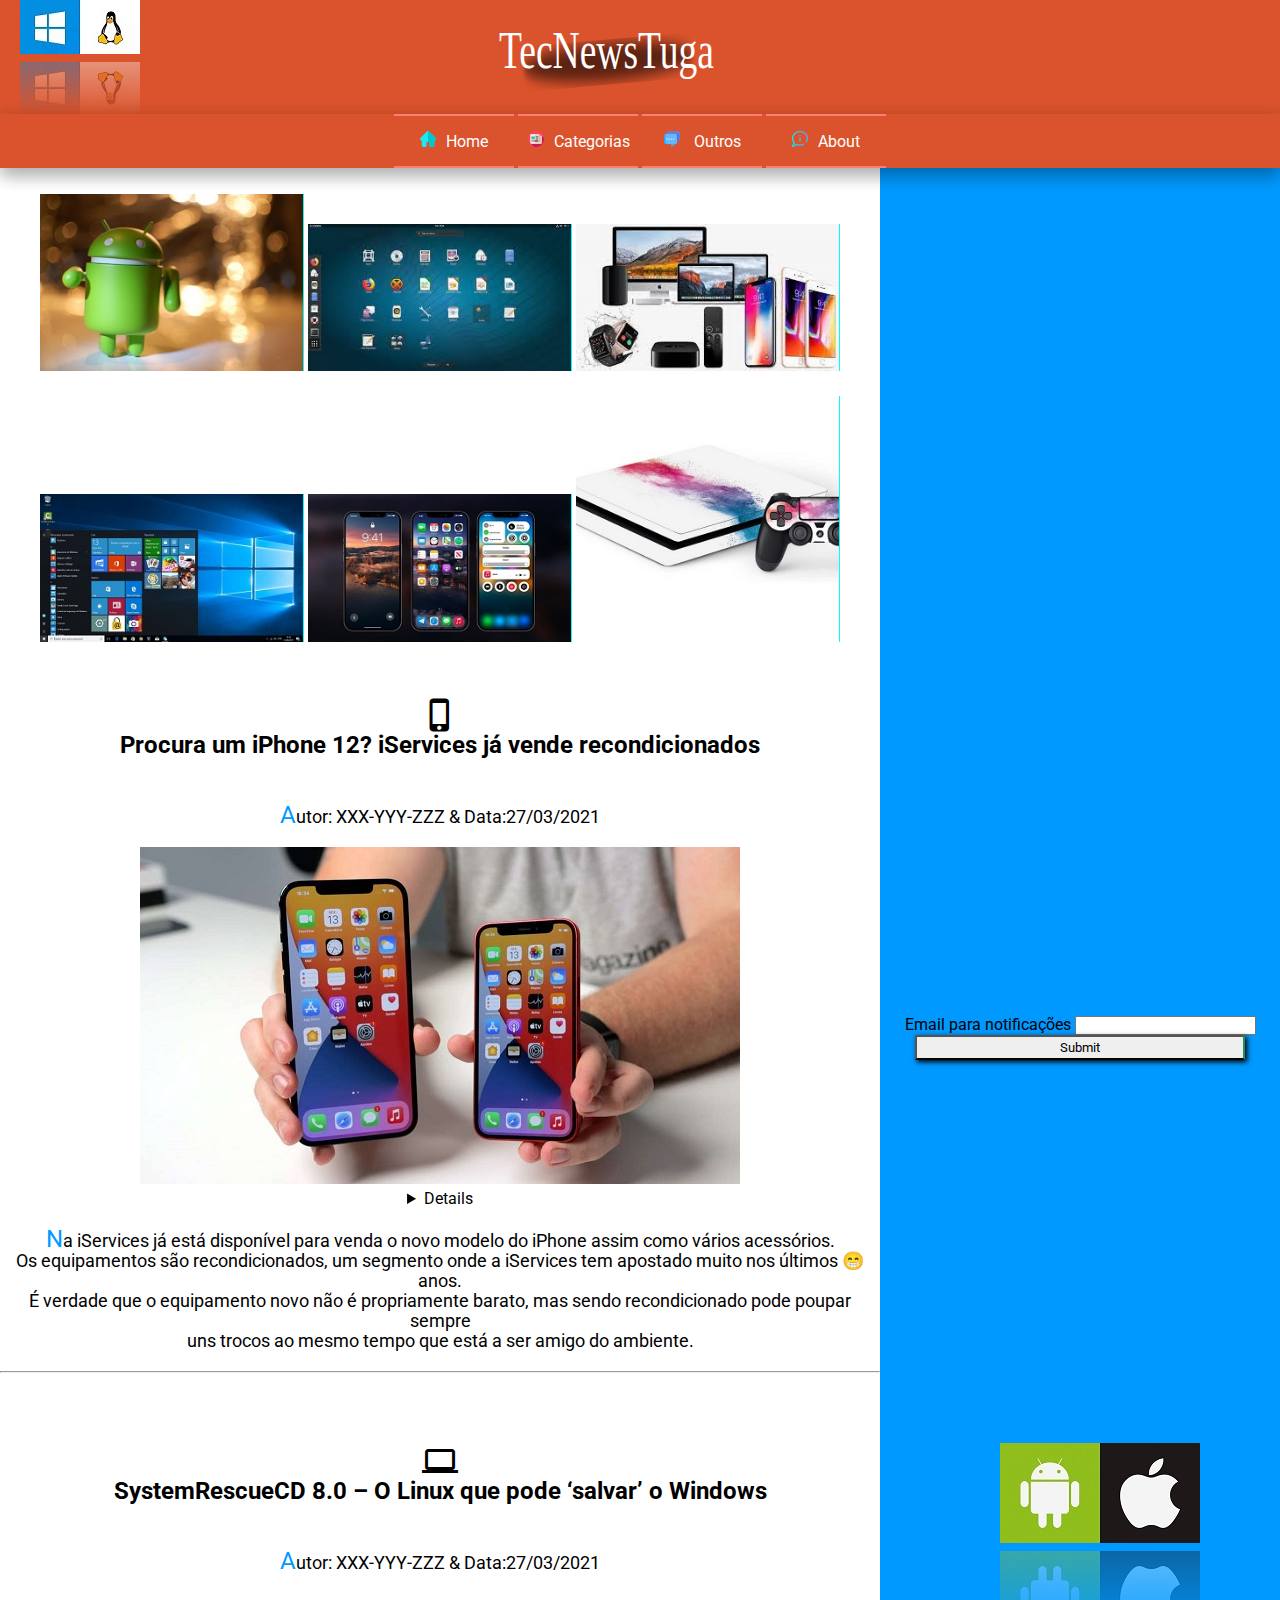
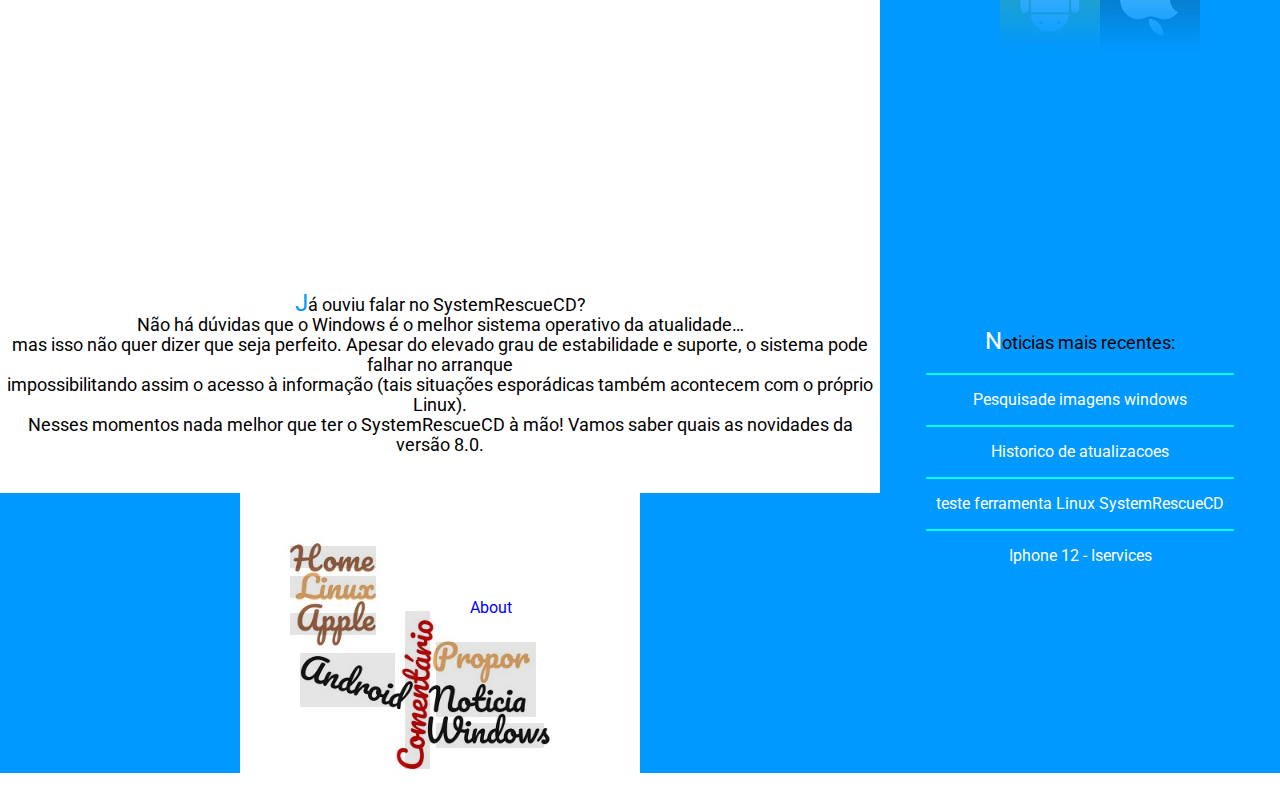
<file: index.html>
<!DOCTYPE html>
<html lang="pt">

<head>
    <meta charset="UTF-8">
    <meta name="description" content="Tec News">
    <meta name="keywords" content="HTML,Web,Noticias">
    <meta name="viewport" content="width=device-width,initial-scale=1.0">
    <title>Noticas Tec</title>
    <link rel="stylesheet" href="https://fonts.googleapis.com/icon?family=Material+Icons">
    <link rel="shortcut icon" type="image/x-icon" href="imagens/icon.svg" />
    <link rel="stylesheet" href="estilos.css">
    <link href="https://fonts.googleapis.com/icon?family=Material+Icons" rel="stylesheet">
    <link rel="preconnect" href="https://fonts.gstatic.com">
    <link href="https://fonts.googleapis.com/css2?family=Roboto:wght@100;500&display=swap" rel="stylesheet">

    <style>
        #botaoSubmit {
            width: 330px;
            height: 25px;
            border-right: seagreen 2px solid;
            box-shadow: 2px 2px 5px black;
        }

        .carrosel {
            display: flex;
            flex-direction: column;
            align-items: center;
        }

        .carrosel img {
            border-right: aqua solid 1px;
            width: 30%;
            animation-name: animacaoEspecial;
            animation-duration: 6s;
        }

        /* Animacao */
        @keyframes animacaoEspecial {
            25% {
                width: 10%;
            }

            100% {
                font-size: 20px;
                justify-content: stretch;
            }
        }
    </style>
</head>

<body>

    <header>
        <figure class="header_animacao">
            <img src="imagens/header_imagem.svg">
        </figure>

        <figure class="imagemDecorada">
            <img src="imagens/imagemCool.jpg">
        </figure>

        <nav>
            <ul>
                <li><a href="index.html" class="home">Home</a></li>
                <li>
                    <a href="#" class="categoria">Categorias </a>
                    <ul>
                        <li><a href="paginas/appleNews.html" class="apple">Apple</a></li>
                        <li><a href="paginas/linuxNews.html" class="linux">Linux</a></li>
                        <li><a href="paginas/androidNews.html" class="android">Android</a></li>
                        <li><a href="paginas/windowsNews.html" class="windows">Windows</a></li>
                    </ul>
                </li>
                <li>
                    <a href="#" class="others"> Outros </a>
                    <ul>
                        <li><a href="paginas/comentario.html" class="comments">Comentario</a></li>
                        <li><a href="paginas/adicionar.html" class="sugestNews">Noticia</a></li>
                    </ul>
                </li>
                <li><a href="../paginas/about.html" class="about">About</a></li>
            </ul>
        </nav>
    </header>

    <main>

        <section>
            <!-- Galeria de imagens-->
            <picture>
                <section class="carrosel">
                    <section>
                        <img src="imagens/galeria/androidGaleria.jpg">
                        <img src="imagens/galeria/linux.jpg">
                        <img src="imagens/galeria/apple.jpg">
                    </section>
                    <br>
                    <section>
                        <img src="imagens/galeria/windows.jpg">
                        <img src="imagens/galeria/ios.jpg">
                        <img src="imagens/galeria/ps4.jpg">
                    </section>
                </section>
            </picture>
        </section>
        <section>
            <ul>
                <article>
                    <li>
                        <a
                            href="https://pplware.sapo.pt/smartphones-tablets/procura-um-iphone-12-iservices-ja-vende-recondicionados/">
                            <h2>
                                <i class="material-icons" style="font-size:36px">phone_iphone</i><br>
                                Procura um iPhone 12? iServices já vende recondicionados
                            </h2>
                            <p>Autor: XXX-YYY-ZZZ & Data:27/03/2021</p>
                            <br>
                            <picture class="imagemDestaque">
                                <source srcset="/imagens/iphone_12_phone.jpg" media="(max-width: 600px)">
                                <source srcset="/imagens/iphone_12.jpg" media="(max-width: 1500px)">
                                <img src="imagens/iphone_12.jpg">
                            </picture>
                            <details>
                                <figcaption>
                                    <a
                                        href="https://pplware.sapo.pt/wp-content/uploads/2021/03/iphone_12_mini_1-768x432.jpg">
                                        imagem(referencia)
                                    </a>
                                </figcaption>
                            </details>
                            <br>
                            <p>Na iServices já está disponível para venda o novo modelo do iPhone assim como vários
                                acessórios.<br>
                                Os
                                equipamentos são recondicionados, um segmento onde a iServices tem apostado muito nos
                                últimos &#128513;
                                anos.<br>

                                É verdade que o equipamento novo não é propriamente barato, mas sendo recondicionado
                                pode
                                poupar
                                sempre<br>
                                uns trocos ao mesmo tempo que está a ser amigo do ambiente.
                            </p>
                        </a>
                    </li>
                </article>
                <br>
                <hr>
                <br>
                <article>
                    <li>
                        <a href="https://pplware.sapo.pt/linux/systemrescuecd-8-0-o-linux-que-pode-salvar-o-windows/">
                            <h2>
                                <i class="material-icons" style="font-size:36px">laptop</i><br>
                                SystemRescueCD 8.0 – O Linux que pode ‘salvar’ o Windows
                            </h2>
                            <p>Autor: XXX-YYY-ZZZ & Data:27/03/2021</p>
                            <iframe width="560" height="315" src="https://www.youtube.com/embed/SSxwfnmJ2kw"
                                title="YouTube video player" frameborder="0"
                                allow="accelerometer; autoplay; clipboard-write; encrypted-media; gyroscope; picture-in-picture"
                                allowfullscreen></iframe>
                            <br>
                            <p>
                                Já ouviu falar no SystemRescueCD?<br> Não há dúvidas que o Windows é o melhor sistema
                                operativo
                                da
                                atualidade…<br> mas isso não quer dizer que seja perfeito. Apesar do elevado grau de
                                estabilidade e
                                suporte, o sistema pode falhar no arranque<br> impossibilitando assim o acesso à
                                informação
                                (tais
                                situações esporádicas também acontecem com o próprio Linux).<br>

                                Nesses momentos nada melhor que ter o SystemRescueCD à mão! Vamos saber quais as
                                novidades
                                da
                                versão 8.0.
                            </p>
                        </a>
                    </li>
                </article>
            </ul>
        </section>
        <br>
        <br>
    </main>

    <aside>
        <iframe width="350" height="250" src="https://www.youtube.com/embed/hwnP6WSmGhA" title="YouTube video player"
            frameborder="0"
            allow="accelerometer; autoplay; clipboard-write; encrypted-media; gyroscope; picture-in-picture"
            allowfullscreen></iframe>
        <!-- formulario-->
        <form action="mailto:email@yourdomain.com" method="POST">
            <label>
                Email para notificações
                <input type="text">
            </label><br>
            <input id="botaoSubmit" type="submit">
        </form>
        <!-- foto estilosa-->
        <figure class="imagemDecorada2">
            <img src="imagens/imagemCool2.jpg">
        </figure>
        <!-- Mais recentes-->
        <ul>
            <p>Noticias mais recentes:</p><br>
            <li> <a style="color:white"
                    href="https://pplware.sapo.pt/microsoft/windows/dica-pesquisar-por-imagens-no-windows-10-siga-estes-passos/">
                    Pesquisade imagens windows</a></li>
            <li> <a style="color:white"
                    href="https://pplware.sapo.pt/truques-dicas/dica-como-saber-o-historico-das-atualizacoes-do-windows-10-rapidamente/">
                    Historico de atualizacoes</a>
            </li>
            <li> <a style="color:white"
                    href="https://pplware.sapo.pt/linux/systemrescuecd-8-0-o-linux-que-pode-salvar-o-windows/">teste
                    ferramenta Linux SystemRescueCD</a></li>
            <li> <a style="color:white"
                    href="https://pplware.sapo.pt/smartphones-tablets/procura-um-iphone-12-iservices-ja-vende-recondicionados/">
                    Iphone 12 - Iservices
                </a>
            </li>
        </ul>
    </aside>

    <footer>
        <!-- Word cloud-->
        <svg width="500" height="300">
            <image href="../imagens/wordcloud.jpg" width="100%" height="100%">
            </image>
            <!-- Outras Paginas-->
            <a href="index.html">
                <rect x="100" y="53" width="86" height="22" style="fill-opacity:0.1" />
            </a>
            <a href="../paginas/linuxNews.html">
                <rect x="100" y="83" width="86" height="22" style="fill-opacity:0.1" />
            </a>

            <a href="../paginas/appleNews.html">
                <rect x="100" y="120" width="86" height="22" style="fill-opacity:0.1" />
            </a>

            <a href="../paginas/androidNews.html">
                <rect x="110" y="160" width="95" height="54" style="fill-opacity:0.1" />
            </a>

            <a href="../paginas/comentario.html">
                <rect x="215" y="118" width="25" height="158" style="fill-opacity:0.1" />
            </a>

            <a href="../paginas/adicionar.html">
                <rect x="246" y="149" width="100" height="75" style="fill-opacity:0.1" />
            </a>

            <a href="../paginas/windowsNews.html">
                <rect x="246" y="230" width="108" height="25" style="fill-opacity:0.1" />
            </a>

            <a href="../paginas/about.html">
                <text x="280" y="120" fill="blue">About</text></a>
        </svg>
    </footer>
</body>

</html>
</file>
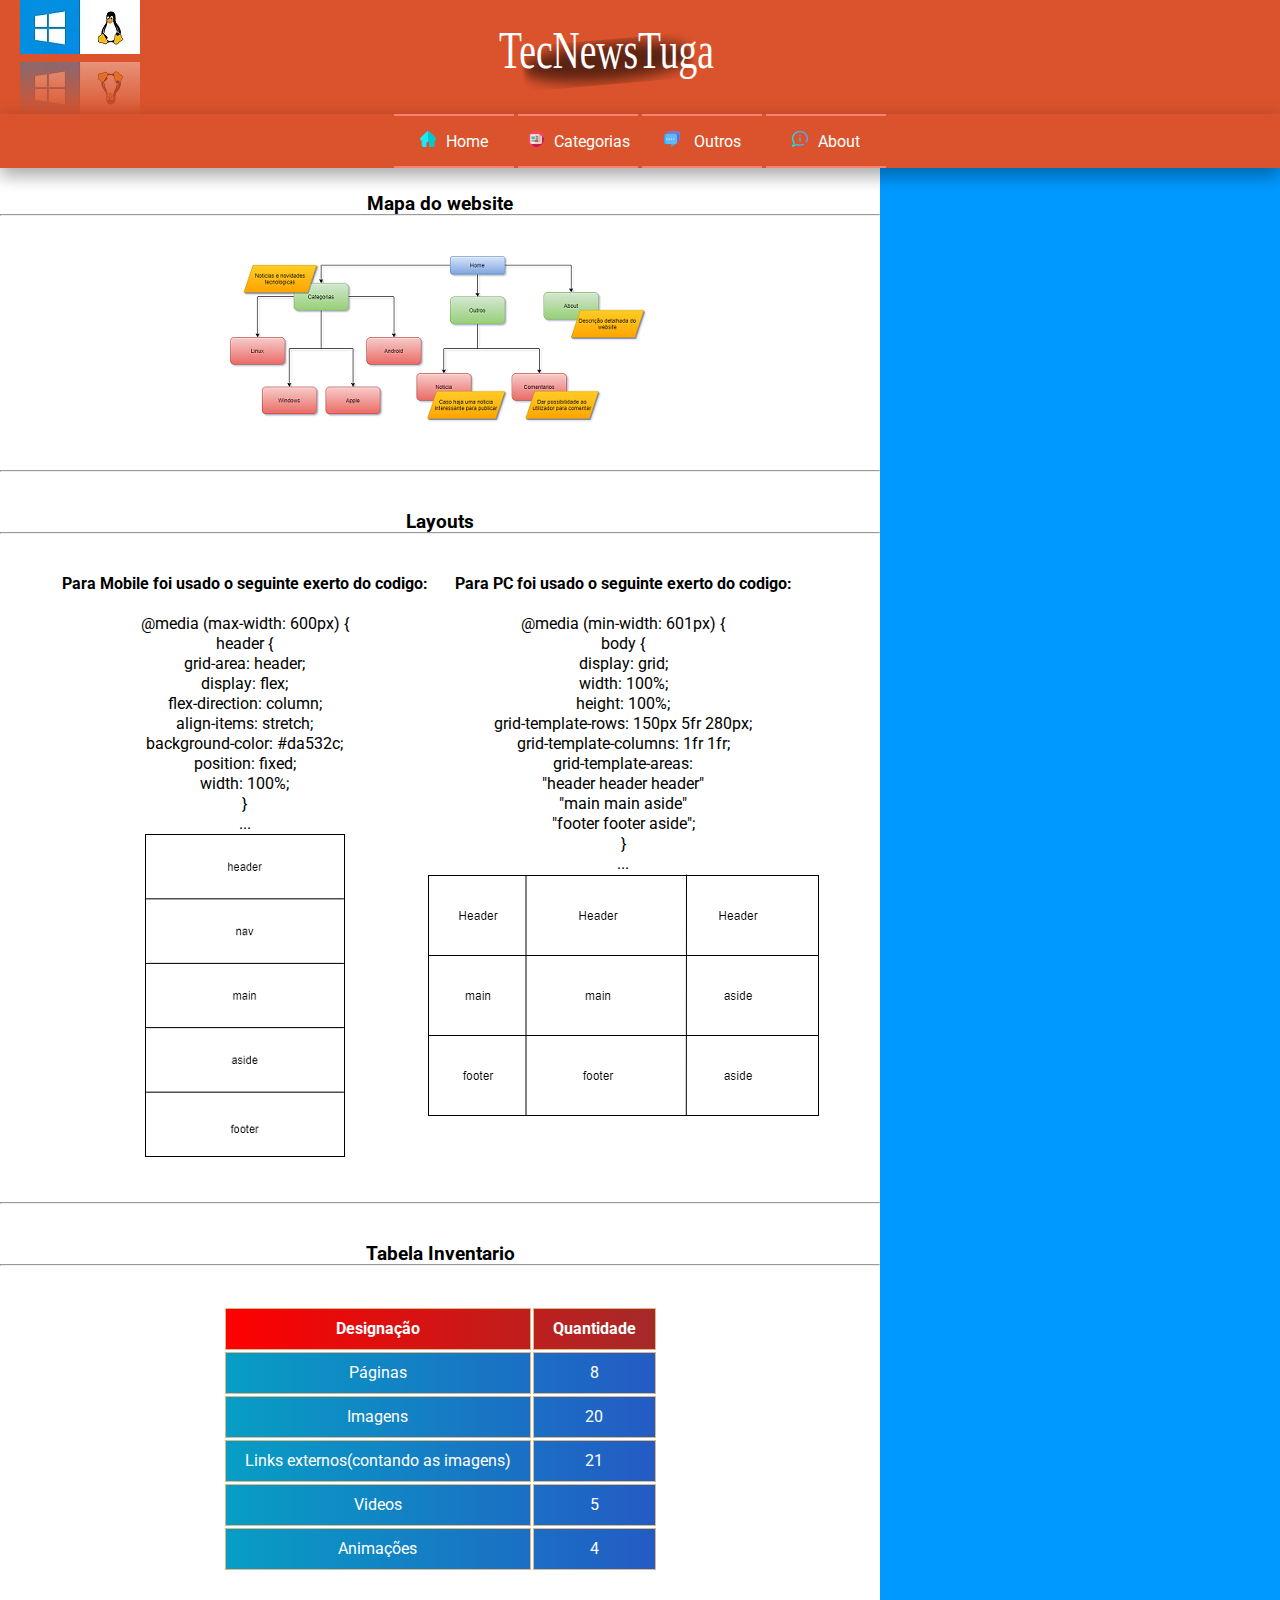
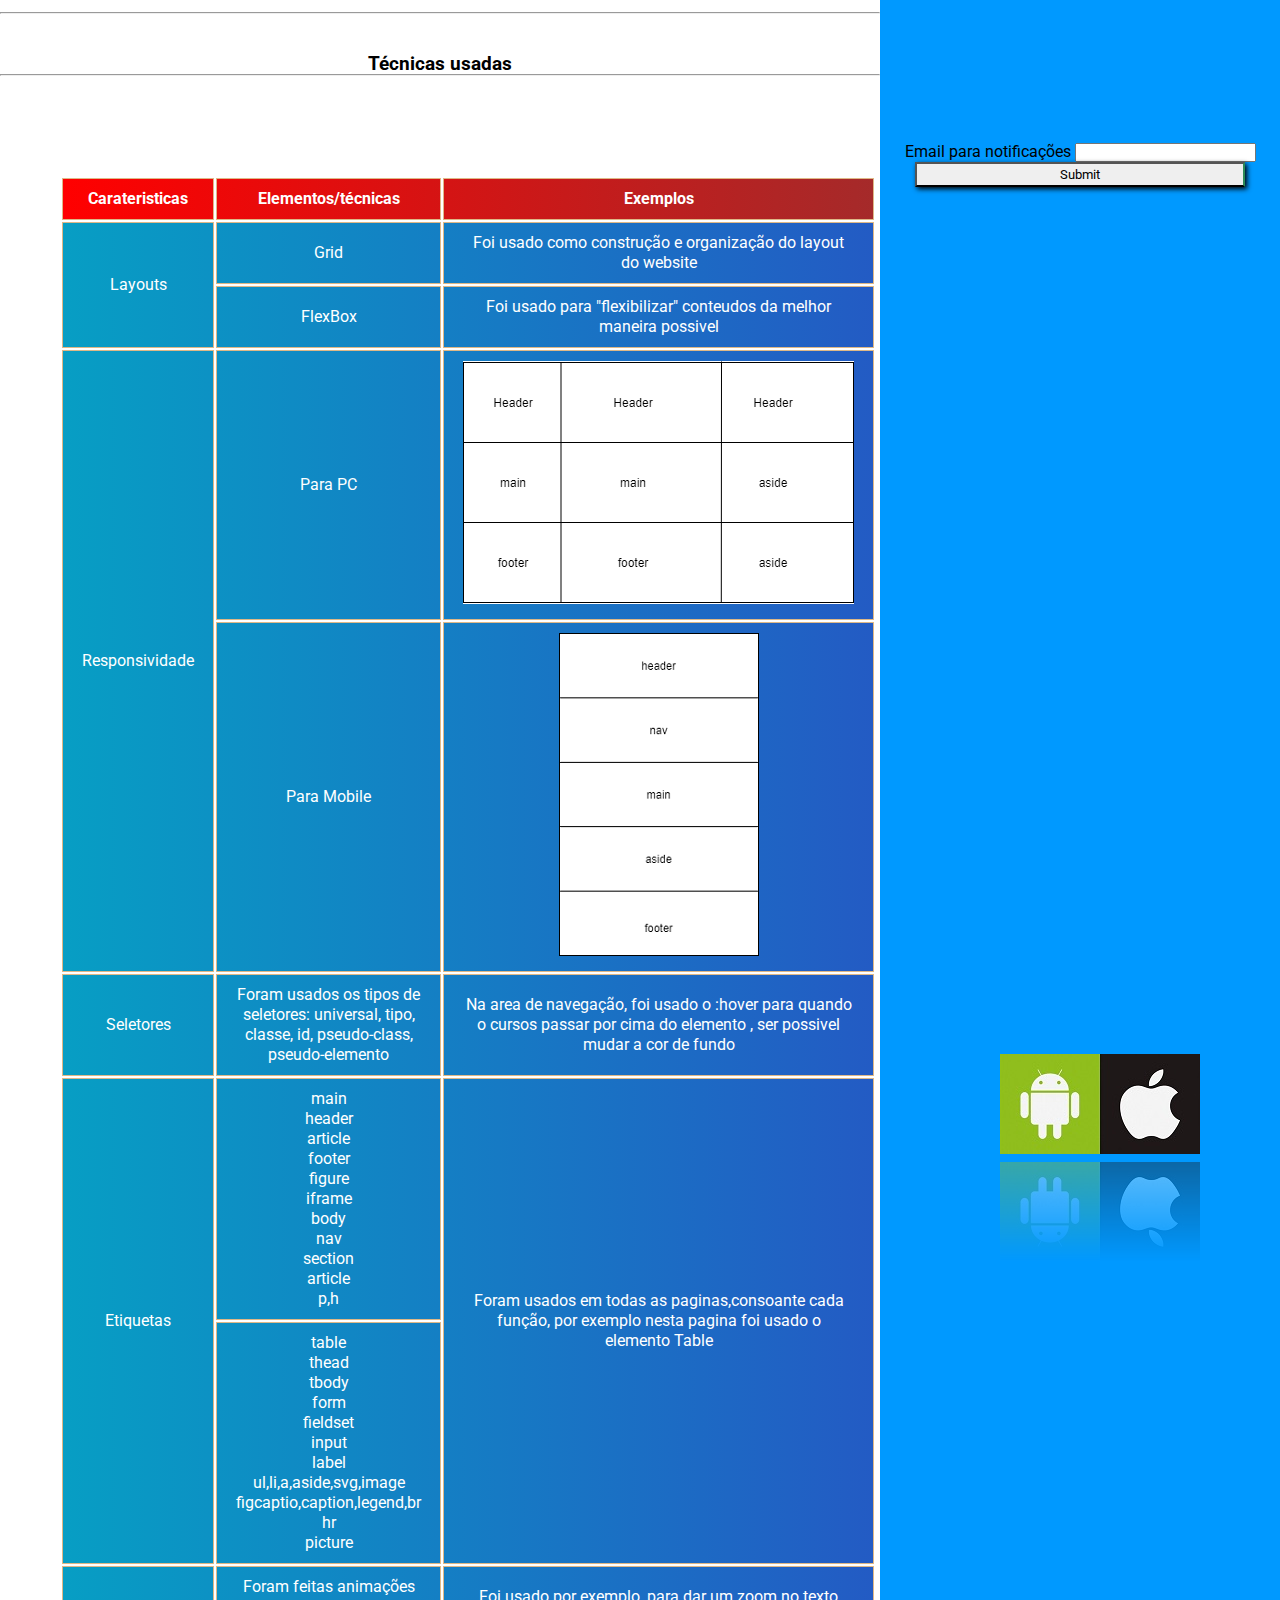
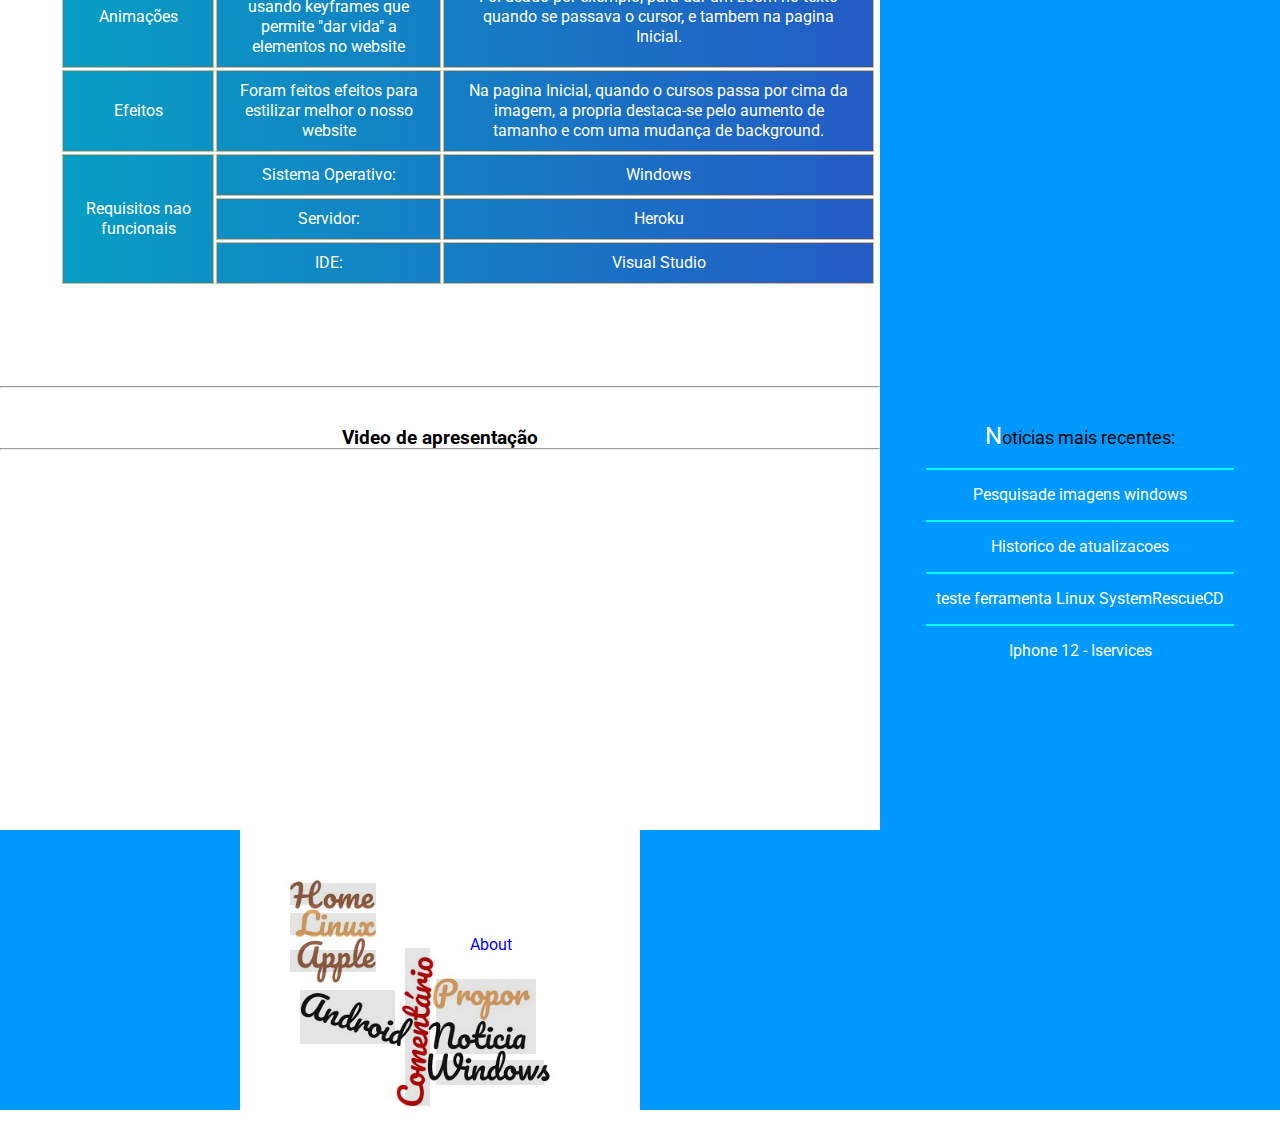
<file: paginas/about.html>
<!DOCTYPE html>
<html lang="pt">

<head>
    <meta charset="UTF-8">
    <link rel="stylesheet" href="../estilos.css">
    <title>Noticas Tec</title>
    <link rel="shortcut icon" type="image/x-icon" href="../imagens/icon.svg" />
    <meta name="description" content="Tec News">
    <meta name="keywords" content="HTML,Web,Noticias">
    <link href="https://fonts.googleapis.com/icon?family=Material+Icons" rel="stylesheet">
    <meta name="viewport" content="width=device-width,initial-scale=1.0">
    <link rel="preconnect" href="https://fonts.gstatic.com">
    <link href="https://fonts.googleapis.com/css2?family=Roboto:wght@100;500&display=swap" rel="stylesheet">
</head>

<body>

    <header>
        <figure class="header_animacao">
            <img src="../imagens/header_imagem.svg">
        </figure>

        <figure class="imagemDecorada">
            <img src="../imagens/imagemCool.jpg">
        </figure>
        <nav>
            <ul>
                <li><a href="../index.html" class="home">Home</a></li>
                <li>
                    <a href="#" class="categoria">Categorias </a>
                    <ul>
                        <li><a href="appleNews.html" class="apple">Apple</a></li>
                        <li><a href="linuxNews.html" class="linux">Linux</a></li>
                        <li><a href="androidNews.html" class="android">Android</a></li>
                        <li><a href="windowsNews.html" class="windows">Windows</a></li>
                    </ul>
                </li>
                <li>
                    <a href="#" class="others"> Outros </a>
                    <ul>
                        <li><a href="comentario.html" class="comments">Comentario</a></li>
                        <li><a href="adicionar.html" class="sugestNews">Noticia</a></li>
                    </ul>
                </li>
                <li><a href="about.html" class="about">About</a></li>
            </ul>
        </nav>
    </header>



    <main>
        <section>
            <h3>Mapa do website</h3>
            <hr><br><br>

            <figure class="figura">
                <source srcset="../imagens/mapaWebsite_phone.png" media="(max-width: 600px)">
                <source srcset="../imagens/mapaWebsite.png" media="(max-width: 1500px)">
                <img src="../imagens/mapaWebsite_phone.png">
                <!-- <a href=""><img src="../imagens/mapaWebsite.png"></a>-->
            </figure>
            <br><br>
            <hr><br><br>
            <h3>Layouts</h3>
            <hr><br><br>
            <section class="layout">
                <article>
                    <h4>Para PC foi usado o seguinte exerto do codigo:</h4><br>
                    @media (min-width: 601px) {<br>
                    body {<br>
                    display: grid;<br>
                    width: 100%;<br>
                    height: 100%;<br>
                    grid-template-rows: 150px 5fr 280px;<br>
                    grid-template-columns: 1fr 1fr;<br>
                    grid-template-areas:<br>
                    "header header header"<br>
                    "main main aside"<br>
                    "footer footer aside";<br>
                    }<br>
                    ...<br>
                    <figure>
                        <source srcset="/imagens/menuPc_mobile.png" media="(max-width: 600px)">
                        <source srcset="/imagens/menuPc.png" media="(max-width: 1500px)">
                        <img src="../imagens/menuPc.png">
                    </figure>
                </article>

                <article>
                    <h4>Para Mobile foi usado o seguinte exerto do codigo:</h4><br>
                    @media (max-width: 600px) {<br>
                    header {<br>
                    grid-area: header;<br>
                    display: flex;<br>
                    flex-direction: column;<br>
                    align-items: stretch;<br>
                    background-color: #da532c;<br>
                    position: fixed;<br>
                    width: 100%;<br>
                    }<br>
                    ...<br>
                    <figure>
                        <img src="../imagens/menuMobile.png">
                    </figure>
                </article>
            </section><br><br>
            <hr><br><br>
            <h3>Tabela Inventario</h3>
            <hr><br><br>
            <section class="div1">
                <table class="tabela">
                    <thead>
                        <tr>
                            <th>Designação</th>
                            <th>Quantidade</th>
                        </tr>
                    </thead>
                    <tbody>
                        <tr>
                            <td>Páginas</td>
                            <td>8</td>
                        </tr>

                        <tr>
                            <td>Imagens</td>
                            <td>20</td>
                        </tr>

                        <tr>
                            <td>Links externos(contando as imagens)</td>
                            <td>21</td>
                        </tr>

                        <tr>
                            <td>Videos</td>
                            <td>5</td>
                        </tr>

                        <tr>
                            <td>Animações</td>
                            <td>4</td>
                        </tr>
                    </tbody>
                </table>
            </section><br><br>
            <hr><br><br>
            <h3>Técnicas usadas</h3>
            <hr><br><br>
            <section style="overflow-x:auto;">
                <section class="div3">
                    <table>
                        <thead>
                            <tr>
                                <th>Carateristicas</th>
                                <th>Elementos/técnicas</th>
                                <th>Exemplos</th>
                            </tr>
                        </thead>
                        <tbody>
                            <tr>
                                <td rowspan="2">Layouts</td>
                                <td>Grid</td>
                                <td>Foi usado como construção e organização do layout do website</td>
                            </tr>

                            <tr>
                                <td>FlexBox</td>
                                <td>Foi usado para "flexibilizar" conteudos da melhor maneira possivel</td>
                            </tr>

                            <tr>
                                <td rowspan="2">Responsividade</td>
                                <td>Para PC</td>
                                <td>
                                    <figure>
                                        <img src="../imagens/menuPc.png">
                                    </figure>
                                </td>
                            </tr>

                            <tr>
                                <td>Para Mobile</td>
                                <td>
                                    <figure>
                                        <img src="../imagens/menuMobile.png">
                                    </figure>
                                </td>
                            </tr>


                            <tr>
                                <td>Seletores</td>
                                <td>Foram usados os tipos de seletores: universal, tipo, classe, id, pseudo-class,
                                    pseudo-elemento</td>
                                <td>Na area de navegação, foi usado o :hover para quando o cursos passar por cima do
                                    elemento
                                    , ser possivel mudar a cor de fundo
                                </td>
                            </tr>
                            <tr>
                                <td rowspan="2">Etiquetas</td>
                                <td>
                                    <ul>
                                        <li>main</li>
                                        <li>header</li>
                                        <li>article</li>
                                        <li>footer</li>
                                        <li>figure</li>
                                        <li>iframe</li>
                                        <li>body</li>
                                        <li>nav</li>
                                        <li>section</li>
                                        <li>article</li>
                                        <li>p,h</li>
                                    </ul>
                                </td>
                                <td rowspan="2">Foram usados em todas as paginas,consoante cada função,
                                    por exemplo nesta pagina foi usado o elemento Table
                                </td>
                            </tr>

                            <tr>
                                <td>
                                    <ul>
                                        <li>table</li>
                                        <li>thead</li>
                                        <li>tbody</li>
                                        <li>form</li>
                                        <li>fieldset</li>
                                        <li>input</li>
                                        <li>label</li>
                                        <li>ul,li,a,aside,svg,image</li>
                                        <li>figcaptio,caption,legend,br</li>
                                        <li>hr</li>
                                        <li>picture</li>
                                    </ul>
                                </td>
                            </tr>


                        </tbody>
                        <tr>
                            <td>Animações</td>
                            <td>Foram feitas animações usando keyframes que permite "dar vida" a elementos
                                no website
                            </td>
                            <td>Foi usado por exemplo, para dar um zoom no texto quando se passava o cursor,
                                e tambem na pagina Inicial.
                            </td>
                        </tr>

                        <tr>
                            <td>Efeitos</td>
                            <td>Foram feitos efeitos para estilizar melhor o nosso website
                            </td>
                            <td>Na pagina Inicial, quando o cursos passa por cima da imagem, a propria destaca-se pelo
                                aumento de tamanho e com uma mudança de background.
                            </td>
                        </tr>

                        <tr>
                            <td rowspan="3">Requisitos nao funcionais</td>
                            <td>Sistema Operativo:</td>
                            <td>Windows</td>
                        </tr>
                        <tr>
                            <td>Servidor:</td>
                            <td>Heroku</td>
                        </tr>
                        <tr>
                            <td>IDE:</td>
                            <td>Visual Studio</td>
                        </tr>
                    </table>
                </section>
            </section><br><br>
            <hr><br><br>
            <h3> Video de apresentação</h3>
            <hr><br><br>
            <br>
            <iframe width="560" height="315" src="https://www.youtube.com/embed/AI20MBH-hXI"
                title="YouTube video player" frameborder="0"
                allow="accelerometer; autoplay; clipboard-write; encrypted-media; gyroscope; picture-in-picture"
                allowfullscreen></iframe>
        </section>
        <section class="space"></section>


    </main>



    <aside>
        <iframe width="350" height="250" src="https://www.youtube.com/embed/hwnP6WSmGhA" title="YouTube video player"
            frameborder="0"
            allow="accelerometer; autoplay; clipboard-write; encrypted-media; gyroscope; picture-in-picture"
            allowfullscreen></iframe>

        <!-- formulario-->
        <form>
            <label>
                Email para notificações
                <input type="text">
            </label><br>
            <input id="botaoSubmit" type="submit">
        </form>
        <figure class="imagemDecorada2">
            <img src="../imagens/imagemCool2.jpg">
        </figure>
        <!-- Mais recentes-->
        <ul>
            <p>Noticias mais recentes:</p><br>
            <li> <a style="color:white"
                    href="https://pplware.sapo.pt/microsoft/windows/dica-pesquisar-por-imagens-no-windows-10-siga-estes-passos/">
                    Pesquisade imagens windows</a></li>
            <li> <a style="color:white"
                    href="https://pplware.sapo.pt/truques-dicas/dica-como-saber-o-historico-das-atualizacoes-do-windows-10-rapidamente/">
                    Historico de atualizacoes</a>
            </li>
            <li> <a style="color:white"
                    href="https://pplware.sapo.pt/linux/systemrescuecd-8-0-o-linux-que-pode-salvar-o-windows/">teste
                    ferramenta Linux SystemRescueCD</a></li>
            <li> <a style="color:white"
                    href="https://pplware.sapo.pt/smartphones-tablets/procura-um-iphone-12-iservices-ja-vende-recondicionados/">
                    Iphone 12 - Iservices
                </a>
            </li>
        </ul>
    </aside>

    <footer>
        <!-- Word cloud-->
        <svg width="500" height="300">
            <image href="../imagens/wordcloud.jpg" width="100%" height="100%">
            </image>
            <!-- Outras Paginas-->
            <a href="index.html">
                <rect x="100" y="53" width="86" height="22" style="fill-opacity:0.1" />
            </a>
            <a href="../paginas/linuxNews.html">
                <rect x="100" y="83" width="86" height="22" style="fill-opacity:0.1" />
            </a>

            <a href="../paginas/appleNews.html">
                <rect x="100" y="120" width="86" height="22" style="fill-opacity:0.1" />
            </a>

            <a href="../paginas/androidNews.html">
                <rect x="110" y="160" width="95" height="54" style="fill-opacity:0.1" />
            </a>

            <a href="../paginas/comentario.html">
                <rect x="215" y="118" width="25" height="158" style="fill-opacity:0.1" />
            </a>

            <a href="../paginas/adicionar.html">
                <rect x="246" y="149" width="100" height="75" style="fill-opacity:0.1" />
            </a>

            <a href="../paginas/windowsNews.html">
                <rect x="246" y="230" width="108" height="25" style="fill-opacity:0.1" />
            </a>

            <a href="../paginas/about.html">
                <text x="280" y="120" fill="blue">About</text></a>
        </svg>
    </footer>
</body>

</html>
</file>
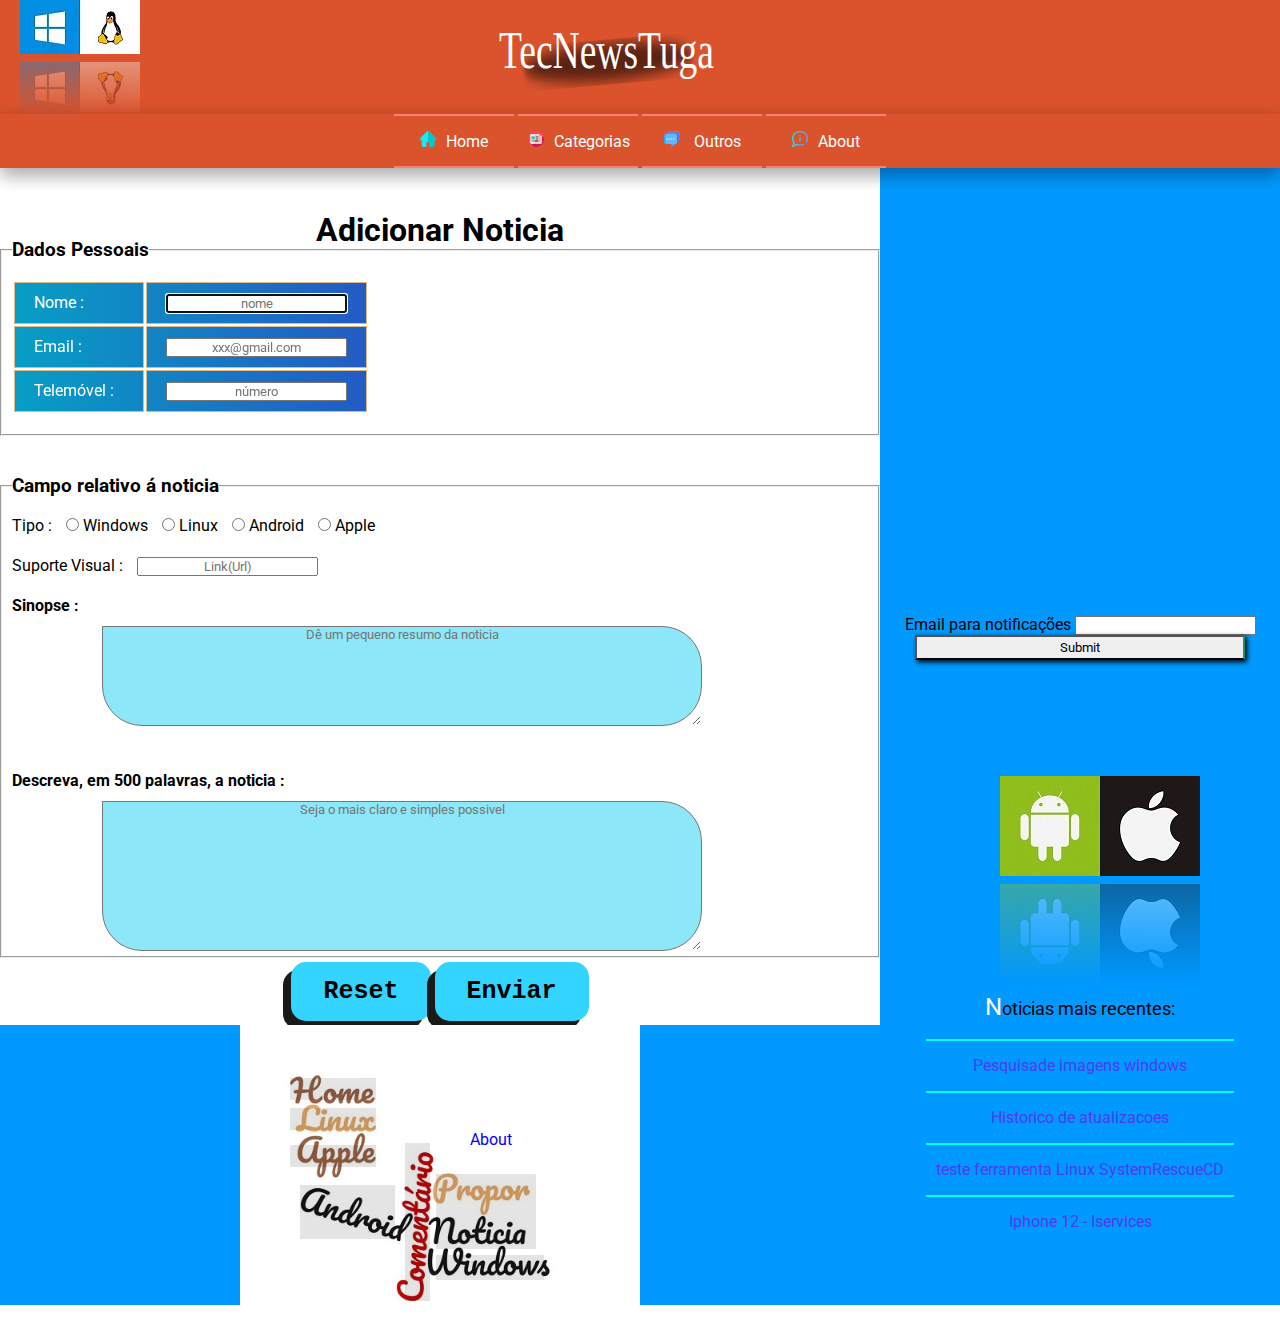
<file: paginas/adicionar.html>
<!DOCTYPE html>
<html lang="pt">

<head>
    <meta charset="UTF-8">
    <title>Noticas Tec</title>
    <link rel="shortcut icon" type="image/x-icon" href="../imagens/icon.svg" />
    <link rel="stylesheet" href="../estilos.css">
    <meta name="description" content="Tec News">
    <meta name="keywords" content="HTML,Web,Noticias">
    <link href="https://fonts.googleapis.com/icon?family=Material+Icons" rel="stylesheet">
    <meta name="viewport" content="width=device-width,initial-scale=1.0">
    <link rel="preconnect" href="https://fonts.gstatic.com">
    <link href="https://fonts.googleapis.com/css2?family=Roboto:wght@100;500&display=swap" rel="stylesheet">
    <style>
        main {
            grid-area: main;
            grid-column: 1 / span 2;
            background-color: rgb(255, 255, 255);
            text-align: center;
            background-color: white;
            padding-top: 70px;
            background-repeat: no-repeat;
            background-size: cover;
            text-overflow: clip;
        }
    </style>
</head>

<body>

    <header>
        <figure class="header_animacao">
            <img src="../imagens/header_imagem.svg">
        </figure>

        <figure class="imagemDecorada">
            <img src="../imagens/imagemCool.jpg">
        </figure>
        <nav>
            <ul>
                <li><a href="../index.html" class="home">Home</a></li>
                <li>
                    <a href="#" class="categoria">Categorias </a>
                    <ul>
                        <li><a href="appleNews.html" class="apple">Apple</a></li>
                        <li><a href="linuxNews.html" class="linux">Linux</a></li>
                        <li><a href="androidNews.html" class="android">Android</a></li>
                        <li><a href="windowsNews.html" class="windows">Windows</a></li>
                    </ul>
                </li>
                <li>
                    <a href="#" class="others"> Outros </a>
                    <ul>
                        <li><a href="comentario.html" class="comments">Comentario</a></li>
                        <li><a href="adicionar.html" class="sugestNews">Noticia</a></li>
                    </ul>
                </li>
                <li><a href="about.html" class="about">About</a></li>
            </ul>
        </nav>
    </header>

    <main>
        <section class="paddForm">
            <h1>Adicionar Noticia</h1>
            <form id="form1" method="post" action="mailto:a21904341@alunos.ulht.pt">
                <fieldset id="field_1">

                    <legend>
                        <h3>Dados Pessoais</h3>
                    </legend><br>
                    <table>
                        <tr>
                            <td><label id="pright">Nome :</label></td>
                            <td> <input type="text" name="nome" size="20" autocomplete="off" placeholder="nome" required
                                    autofocus></td>
                        </tr>

                        <tr>
                            <td><label id="pright">Email :</label></td>
                            <td> <input type="email" name="email" autocomplete="off" placeholder="xxx@gmail.com"
                                    required autofocus>
                            </td>
                        </tr>

                        <tr>
                            <td> <label id="pright">Telemóvel :</label></td>
                            <td> <input type="tel" name="telemóvel" size="20" placeholder="número">
                            </td>
                        </tr>

                    </table>
                    <br>
                </fieldset>
                <br>
                <br>
                <fieldset id="field_1">
                    <legend>
                        <h3>Campo relativo á noticia</h3>
                    </legend><br>
                    <label id="pright"> Tipo : </label>
                    <input type="radio" name="tipo" id="wind">
                    <label for="wind" id="pright">Windows</label>
                    <input type="radio" name="tipo" id="linux">
                    <label for="linux" id="pright">Linux</label>
                    <input type="radio" name="tipo" id="android">
                    <label for="android" id="pright">Android</label>
                    <input type="radio" name="tipo" id="apple">
                    <label for="apple">Apple</label><br><br>
                    <label id="pright">Suporte Visual :</label>
                    <input type="url" name="url" placeholder="Link(Url)"><br><br>
                    <h4 style="text-align: left;">Sinopse :</h4>
                    <section class="textArea_form1">
                        <textarea name="texto" rows="10" placeholder="Dê um pequeno resumo da noticia" cols="100"
                            style="height:100px;" required></textarea>
                    </section>
                    <br><br>
                    <h4>Descreva, em 500 palavras, a noticia :</h4>
                    <section class="textArea_form1">
                        <textarea name="texto" maxlength="500" rows="10"
                            placeholder="Seja o mais claro e simples possivel" cols="100" style="height:150px;"
                            required></textarea>
                    </section>
                </fieldset>
                <section class="botoes">
                    <input type="reset" value="Reset" class="button button2" form="form1">
                    <input type="submit" value="Enviar" class="button button2" form="form1">
                </section>
            </form>
        </section>
    </main>

    <aside>
        <iframe width="350" height="250" src="https://www.youtube.com/embed/hwnP6WSmGhA" title="YouTube video player"
            frameborder="0"
            allow="accelerometer; autoplay; clipboard-write; encrypted-media; gyroscope; picture-in-picture"
            allowfullscreen></iframe>

        <!-- formulario-->
        <form>
            <label>
                Email para notificações
                <input type="text">
            </label><br>
            <input id="botaoSubmit" type="submit">
        </form>
        <figure class="imagemDecorada2">
            <img src="../imagens/imagemCool2.jpg">
        </figure>
        <!-- Mais recentes-->
        <ul>
            <p>Noticias mais recentes:</p><br>
            <li> <a
                    href="https://pplware.sapo.pt/microsoft/windows/dica-pesquisar-por-imagens-no-windows-10-siga-estes-passos/">
                    Pesquisade imagens windows</a></li>
            <li> <a
                    href="https://pplware.sapo.pt/truques-dicas/dica-como-saber-o-historico-das-atualizacoes-do-windows-10-rapidamente/">
                    Historico de atualizacoes</a>
            </li>
            <li> <a href="https://pplware.sapo.pt/linux/systemrescuecd-8-0-o-linux-que-pode-salvar-o-windows/">teste
                    ferramenta Linux SystemRescueCD</a></li>
            <li> <a
                    href="https://pplware.sapo.pt/smartphones-tablets/procura-um-iphone-12-iservices-ja-vende-recondicionados/">
                    Iphone 12 - Iservices
                </a>
            </li>
        </ul>

        </ul>
        </ul>
    </aside>

    <footer>
        <!-- Word cloud-->
        <svg width="500" height="300">
            <image href="../imagens/wordcloud.jpg" width="100%" height="100%">
            </image>
            <!-- Outras Paginas-->
            <a href="index.html">
                <rect x="100" y="53" width="86" height="22" style="fill-opacity:0.1" />
            </a>
            <a href="../paginas/linuxNews.html">
                <rect x="100" y="83" width="86" height="22" style="fill-opacity:0.1" />
            </a>

            <a href="../paginas/appleNews.html">
                <rect x="100" y="120" width="86" height="22" style="fill-opacity:0.1" />
            </a>

            <a href="../paginas/androidNews.html">
                <rect x="110" y="160" width="95" height="54" style="fill-opacity:0.1" />
            </a>

            <a href="../paginas/comentario.html">
                <rect x="215" y="118" width="25" height="158" style="fill-opacity:0.1" />
            </a>

            <a href="../paginas/adicionar.html">
                <rect x="246" y="149" width="100" height="75" style="fill-opacity:0.1" />
            </a>

            <a href="../paginas/windowsNews.html">
                <rect x="246" y="230" width="108" height="25" style="fill-opacity:0.1" />
            </a>

            <a href="../paginas/about.html">
                <text x="280" y="120" fill="blue">About</text></a>
        </svg>
    </footer>
</body>

</html>
</file>
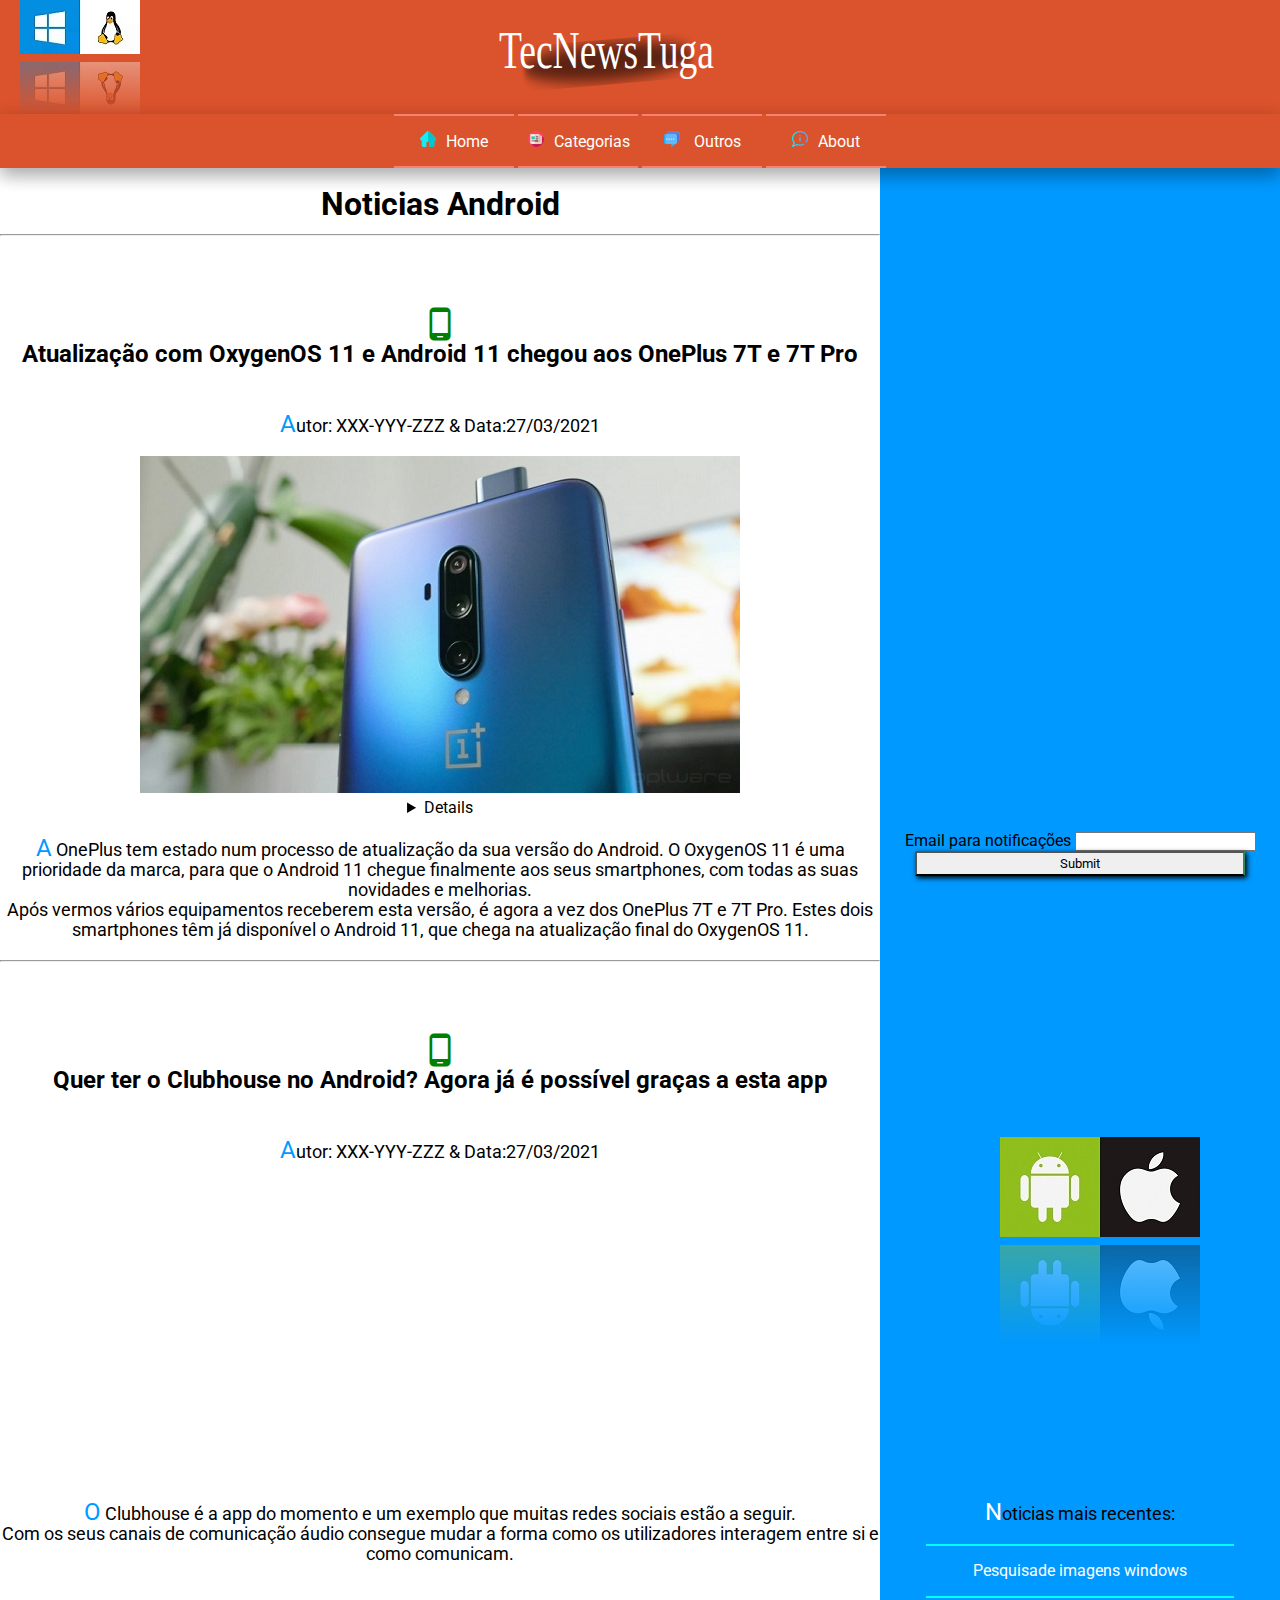
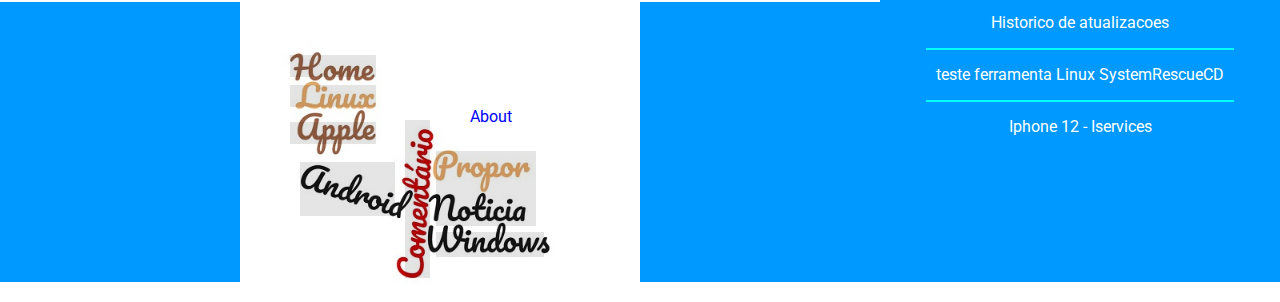
<file: paginas/androidNews.html>
<!DOCTYPE html>
<html lang="pt">

<head>
    <meta charset="UTF-8">
    <title>Noticas Tec</title>
    <link rel="shortcut icon" type="image/x-icon" href="../imagens/icon.svg" />
    <link rel="stylesheet" href="../estilos.css">
    <meta name="description" content="Tec News">
    <meta name="keywords" content="HTML,Web,Noticias">
    <link href="https://fonts.googleapis.com/icon?family=Material+Icons" rel="stylesheet">
    <meta name="viewport" content="width=device-width,initial-scale=1.0">
    <link rel="preconnect" href="https://fonts.gstatic.com">
    <link href="https://fonts.googleapis.com/css2?family=Roboto:wght@100;500&display=swap" rel="stylesheet">
</head>

<body>

    <header>
        <figure class="header_animacao">
            <img src="../imagens/header_imagem.svg">
        </figure>

        <figure class="imagemDecorada">
            <img src="../imagens/imagemCool.jpg">
        </figure>

        <nav>
            <ul>
                <li><a href="../index.html" class="home">Home</a></li>
                <li>
                    <a href="#" class="categoria">Categorias </a>
                    <ul>
                        <li><a href="appleNews.html" class="apple">Apple</a></li>
                        <li><a href="linuxNews.html" class="linux">Linux</a></li>
                        <li><a href="androidNews.html" class="android">Android</a></li>
                        <li><a href="windowsNews.html" class="windows">Windows</a></li>
                    </ul>
                </li>
                <li>
                    <a href="#" class="others"> Outros </a>
                    <ul>
                        <li><a href="comentario.html" class="comments">Comentario</a></li>
                        <li><a href="adicionar.html" class="sugestNews">Noticia</a></li>
                    </ul>
                </li>
                <li><a href="about.html" class="about">About</a></li>
            </ul>
        </nav>
    </header>

    <main>
        <section>
            <h1>Noticias Android</h1>
            <br>
            <hr>
            <br>
            <ul>
                <article>
                    <li>
                        <a
                            href="https://pplware.sapo.pt/smartphones-tablets/android/atualizacao-com-oxygenos-11-e-android-11-chegou-aos-oneplus-7t-e-7t-pro/">
                            <h2>
                                <i class="material-icons" style="font-size:36px;color:green">phone_android</i><br>
                                Atualização com OxygenOS 11 e Android 11 chegou aos OnePlus 7T e 7T Pro
                            </h2>
                            <p>Autor: XXX-YYY-ZZZ & Data:27/03/2021</p>
                            <br>
                            <picture class="imagemDestaque">
                                <source srcset="../imagens/android_noticia_phone.jpg" media="(max-width: 600px)">
                                <source srcset="../imagens/android_noticia.jpg" media="(max-width: 1500px)">
                                <img src="../imagens/android_noticia.jpg">
                            </picture>
                            <details>
                                <figcaption>
                                    <a
                                        href="https://pplware.sapo.pt/wp-content/uploads/2019/11/OnePlus-7T-Pro-camara-traseira-pop-up_1024-768x432.jpg">
                                        imagem(referencia)
                                    </a>
                                </figcaption>
                            </details>
                            <br>
                            <p>A OnePlus tem estado num processo de atualização da sua versão do Android. O OxygenOS 11
                                é uma prioridade da marca, para que o Android 11 chegue finalmente aos seus smartphones,
                                com todas as suas novidades e melhorias.<br>

                                Após vermos vários equipamentos receberem esta versão, é agora a vez dos OnePlus 7T e 7T
                                Pro. Estes dois smartphones têm já disponível o Android 11, que chega na atualização
                                final do OxygenOS 11.<br>
                            </p>
                        </a>
                    </li>
                </article>
                <br>
                <hr>
                <br>
                <article>
                    <li>
                        <a href="https://pplware.sapo.pt/linux/systemrescuecd-8-0-o-linux-que-pode-salvar-o-windows/">
                            <h2>
                                <i class="material-icons" style="font-size:36px;color:green">phone_android</i><br>
                                Quer ter o Clubhouse no Android? Agora já é possível graças a esta app
                            </h2>
                            <p>Autor: XXX-YYY-ZZZ & Data:27/03/2021</p>
                            <br>
                            <iframe width="560" height="315" src="https://www.youtube.com/embed/ZG1wfauSlzY"
                                title="YouTube video player" frameborder="0"
                                allow="accelerometer; autoplay; clipboard-write; encrypted-media; gyroscope; picture-in-picture"
                                allowfullscreen></iframe>
                            <br>
                            <p>
                                O Clubhouse é a app do momento e um exemplo que muitas redes sociais estão a seguir.<br>
                                Com
                                os seus canais de comunicação áudio consegue mudar a forma como os utilizadores
                                interagem entre si e como comunicam.
                            </p>
                        </a>
                    </li>
                </article>
            </ul>
        </section>
        <br>
        <br>
    </main>

    <aside>
        <iframe width="350" height="250" src="https://www.youtube.com/embed/hwnP6WSmGhA" title="YouTube video player"
            frameborder="0"
            allow="accelerometer; autoplay; clipboard-write; encrypted-media; gyroscope; picture-in-picture"
            allowfullscreen></iframe>

        <!-- formulario-->
        <form>
            <label>
                Email para notificações
                <input type="text">
            </label><br>
            <input id="botaoSubmit" type="submit">
        </form>
        <figure class="imagemDecorada2">
            <img src="../imagens/imagemCool2.jpg">
        </figure>
        <!-- Mais recentes-->
        <ul>
            <p>Noticias mais recentes:</p><br>
            <li> <a style="color:white"
                    href="https://pplware.sapo.pt/microsoft/windows/dica-pesquisar-por-imagens-no-windows-10-siga-estes-passos/">
                    Pesquisade imagens windows</a></li>
            <li> <a style="color:white"
                    href="https://pplware.sapo.pt/truques-dicas/dica-como-saber-o-historico-das-atualizacoes-do-windows-10-rapidamente/">
                    Historico de atualizacoes</a>
            </li>
            <li> <a style="color:white"
                    href="https://pplware.sapo.pt/linux/systemrescuecd-8-0-o-linux-que-pode-salvar-o-windows/">teste
                    ferramenta Linux SystemRescueCD</a></li>
            <li> <a style="color:white"
                    href="https://pplware.sapo.pt/smartphones-tablets/procura-um-iphone-12-iservices-ja-vende-recondicionados/">
                    Iphone 12 - Iservices
                </a>
            </li>
        </ul>
    </aside>

    <footer>
        <!-- Word cloud-->
        <svg width="500" height="300">
            <image href="../imagens/wordcloud.jpg" width="100%" height="100%">
            </image>
            <!-- Outras Paginas-->
            <a href="index.html">
                <rect x="100" y="53" width="86" height="22" style="fill-opacity:0.1" />
            </a>
            <a href="../paginas/linuxNews.html">
                <rect x="100" y="83" width="86" height="22" style="fill-opacity:0.1" />
            </a>

            <a href="../paginas/appleNews.html">
                <rect x="100" y="120" width="86" height="22" style="fill-opacity:0.1" />
            </a>

            <a href="../paginas/androidNews.html">
                <rect x="110" y="160" width="95" height="54" style="fill-opacity:0.1" />
            </a>

            <a href="../paginas/comentario.html">
                <rect x="215" y="118" width="25" height="158" style="fill-opacity:0.1" />
            </a>

            <a href="../paginas/adicionar.html">
                <rect x="246" y="149" width="100" height="75" style="fill-opacity:0.1" />
            </a>

            <a href="../paginas/windowsNews.html">
                <rect x="246" y="230" width="108" height="25" style="fill-opacity:0.1" />
            </a>

            <a href="../paginas/about.html">
                <text x="280" y="120" fill="blue">About</text></a>
        </svg>
    </footer>
</body>

</html>
</file>
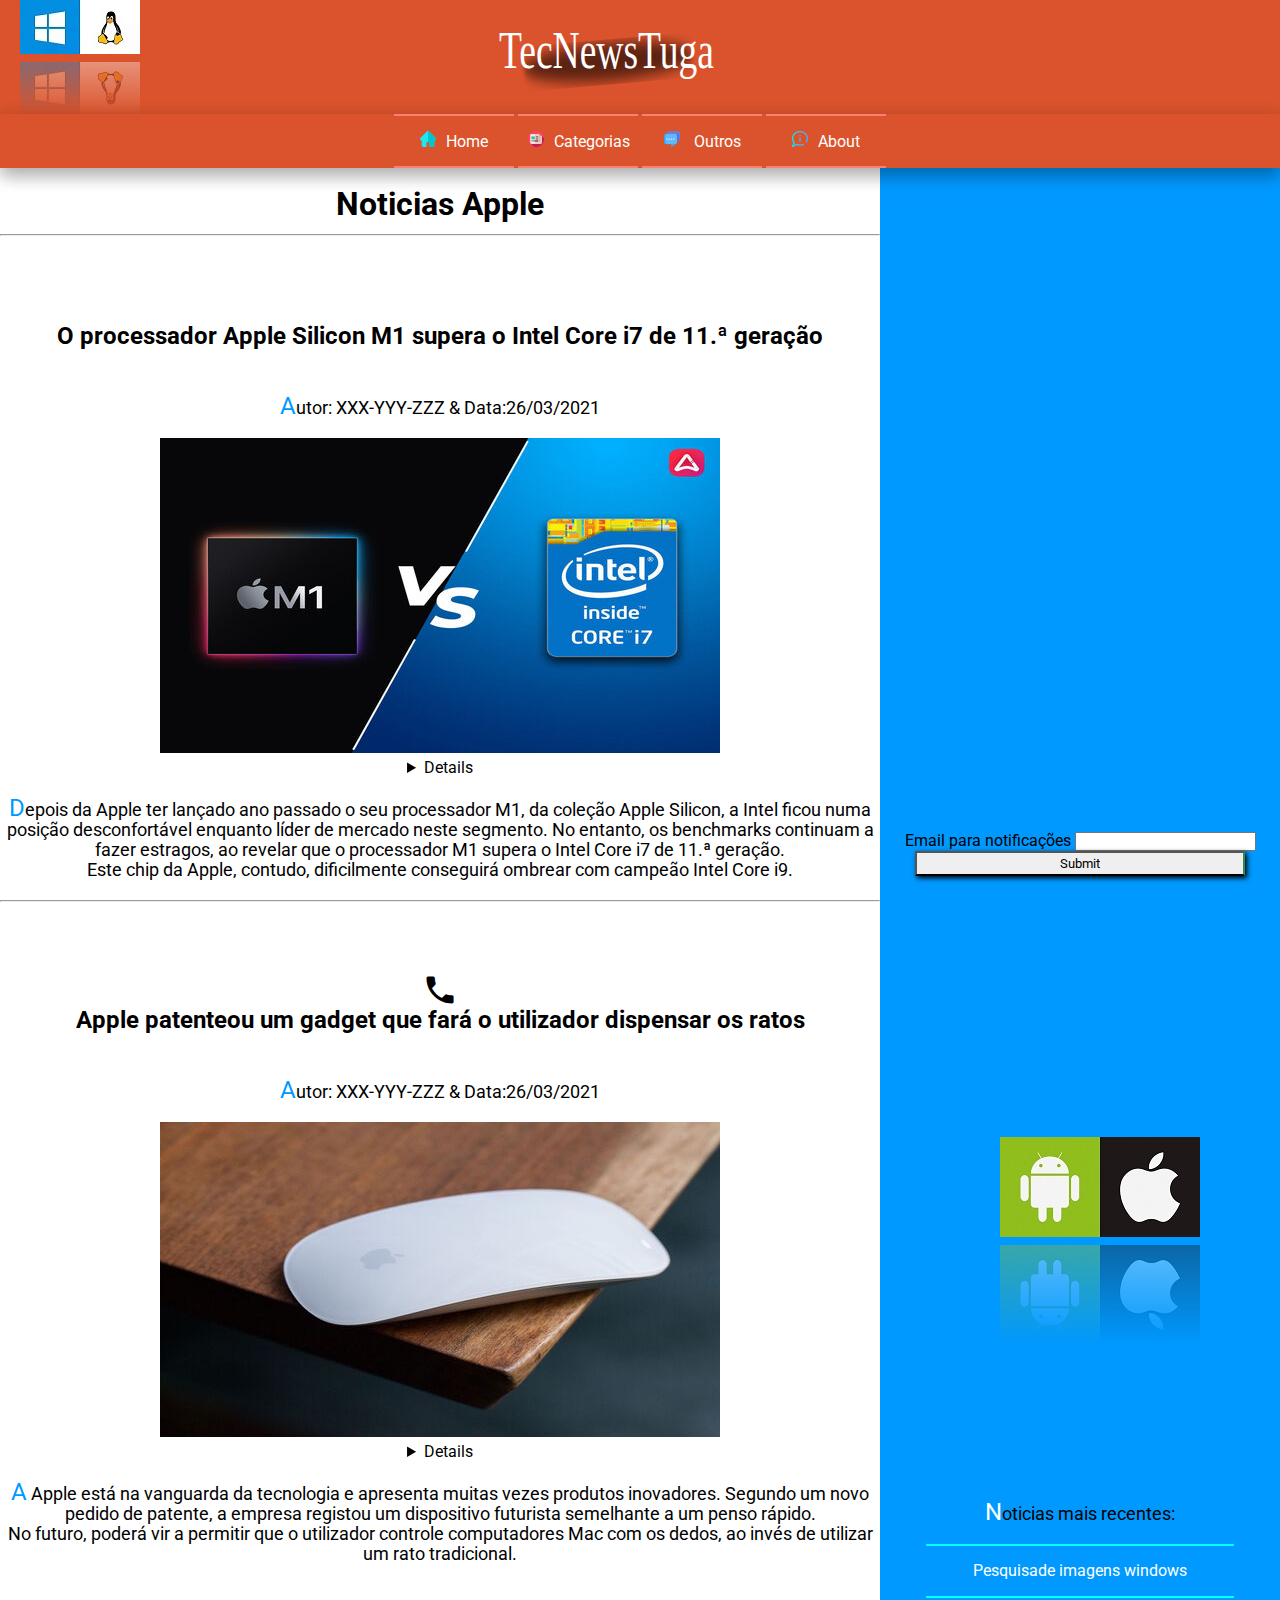
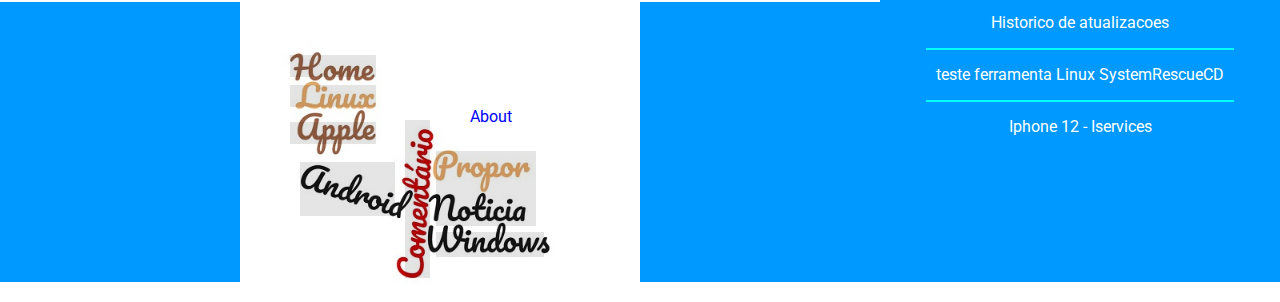
<file: paginas/appleNews.html>
<!DOCTYPE html>
<html lang="pt">

<head>
    <meta charset="UTF-8">
    <title>Noticas Tec</title>
    <link rel="shortcut icon" type="image/x-icon" href="../imagens/icon.svg" />
    <link rel="stylesheet" href="../estilos.css">
    <meta name="description" content="Tec News">
    <meta name="keywords" content="HTML,Web,Noticias">
    <link href="https://fonts.googleapis.com/icon?family=Material+Icons" rel="stylesheet">
    <meta name="viewport" content="width=device-width,initial-scale=1.0">
    <link rel="preconnect" href="https://fonts.gstatic.com">
    <link href="https://fonts.googleapis.com/css2?family=Roboto:wght@100;500&display=swap" rel="stylesheet">
</head>

<body>

    <header>
        <figure class="header_animacao">
            <img src="../imagens/header_imagem.svg">
        </figure>

        <figure class="imagemDecorada">
            <img src="../imagens/imagemCool.jpg">
        </figure>

        <nav>
            <ul>
                <li><a href="../index.html" class="home">Home</a></li>
                <li>
                    <a href="#" class="categoria">Categorias </a>
                    <ul>
                        <li><a href="appleNews.html" class="apple">Apple</a></li>
                        <li><a href="linuxNews.html" class="linux">Linux</a></li>
                        <li><a href="androidNews.html" class="android">Android</a></li>
                        <li><a href="windowsNews.html" class="windows">Windows</a></li>
                    </ul>
                </li>
                <li>
                    <a href="#" class="others"> Outros </a>
                    <ul>
                        <li><a href="comentario.html" class="comments">Comentario</a></li>
                        <li><a href="adicionar.html" class="sugestNews">Noticia</a></li>
                    </ul>
                </li>
                <li><a href="about.html" class="about">About</a></li>
            </ul>
        </nav>
    </header>

    <main>
        <section>
            <h1>Noticias Apple</h1>
            <br>
            <hr>
            <br>
            <ul>
                <article>
                    <li>
                        <a
                            href="https://pplware.sapo.pt/apple/apple-patenteou-um-gadget-que-fara-o-utilizador-dispensar-os-ratos/">
                            <h2>
                                <i class="material-icons" style="font-size:36px;color:rgb(239, 240, 239)"></i><br>
                                O processador Apple Silicon M1 supera o Intel Core i7 de 11.ª geração
                            </h2>
                            <p>Autor: XXX-YYY-ZZZ & Data:26/03/2021</p>
                            <br>
                            <picture class="imagemDestaque">
                                <!--Alterar-->
                                <source srcset="../imagens/processadorApple_phone.jpg" media="(max-width: 600px)">
                                <source srcset="../imagens/processadorApple.jpg" media="(max-width: 1500px)">
                                <img src="../imagens/processadorApple.jpg">
                            </picture>
                            <details>
                                <figcaption>
                                    <a
                                        href="https://www.appstudio.ca/blog/wp-content/uploads/2020/11/Apples-M1-Chip-Vs-Intel-i7.jpg">
                                        <!--Alterar-->
                                        imagem(referencia)
                                    </a>
                                </figcaption>
                            </details>
                            <br>
                            <p>Depois da Apple ter lançado ano passado o seu processador M1,
                                da coleção Apple Silicon, a Intel ficou numa posição desconfortável
                                enquanto líder de mercado neste segmento. No entanto, os benchmarks
                                continuam a fazer estragos,
                                ao revelar que o processador M1 supera o Intel Core i7 de 11.ª geração.<br>

                                Este chip da Apple, contudo, dificilmente conseguirá ombrear com campeão Intel Core
                                i9.<br>
                            </p>
                        </a>
                    </li>
                </article>
                <br>
                <hr>
                <br>
                <article>
                    <li>
                        <a
                            href="https://pplware.sapo.pt/gadgets/hardware/o-processador-apple-silicon-m1-supera-o-intel-core-i7-de-11-a-geracao/">
                            <h2>
                                <i class="material-icons" style="font-size:36px;color:rgb(0, 0, 0)">phone</i><br>
                                Apple patenteou um gadget que fará o utilizador dispensar os ratos
                            </h2>
                            <p>Autor: XXX-YYY-ZZZ & Data:26/03/2021</p>
                            <br>
                            <picture class="imagemDestaque">
                                <!--Alterar-->
                                <source srcset="../imagens/rato_apple_phone.jpeg" media="(max-width: 600px)">
                                <source srcset="../imagens/rato_apple.jpeg" media="(max-width: 1500px)">
                                <img src="../imagens/rato_apple.jpeg">
                            </picture>
                            <details>
                                <figcaption>
                                    <a href="https://iclub.pt/wp-content/uploads/2020/02/rato.jpeg">
                                        <!--Alterar-->
                                        imagem(referencia)
                                    </a>
                                </figcaption>
                            </details>
                            <br>
                            <p>A Apple está na vanguarda da tecnologia e apresenta muitas vezes produtos inovadores.
                                Segundo um novo pedido de patente, a empresa registou um dispositivo futurista
                                semelhante a um penso rápido.<br>

                                No futuro, poderá vir a permitir que o utilizador controle
                                computadores Mac com os dedos, ao invés de utilizar um rato tradicional.<br>
                            </p>
                        </a>
                    </li>
                </article>
            </ul>
        </section>
        <br>
        <br>
    </main>

    <aside>
        <iframe width="350" height="250" src="https://www.youtube.com/embed/hwnP6WSmGhA" title="YouTube video player"
            frameborder="0"
            allow="accelerometer; autoplay; clipboard-write; encrypted-media; gyroscope; picture-in-picture"
            allowfullscreen></iframe>

        <!-- formulario-->
        <form>
            <label>
                Email para notificações
                <input type="text">
            </label><br>
            <input id="botaoSubmit" type="submit">
        </form>
        <figure class="imagemDecorada2">
            <img src="../imagens/imagemCool2.jpg">
        </figure>
        <!-- Mais recentes-->
        <ul>
            <p>Noticias mais recentes:</p><br>
            <li> <a style="color:white"
                    href="https://pplware.sapo.pt/microsoft/windows/dica-pesquisar-por-imagens-no-windows-10-siga-estes-passos/">
                    Pesquisade imagens windows</a></li>
            <li> <a style="color:white"
                    href="https://pplware.sapo.pt/truques-dicas/dica-como-saber-o-historico-das-atualizacoes-do-windows-10-rapidamente/">
                    Historico de atualizacoes</a>
            </li>
            <li> <a style="color:white"
                    href="https://pplware.sapo.pt/linux/systemrescuecd-8-0-o-linux-que-pode-salvar-o-windows/">teste
                    ferramenta Linux SystemRescueCD</a></li>
            <li> <a style="color:white"
                    href="https://pplware.sapo.pt/smartphones-tablets/procura-um-iphone-12-iservices-ja-vende-recondicionados/">
                    Iphone 12 - Iservices
                </a>
            </li>
        </ul>
    </aside>

    <footer>
        <!-- Word cloud-->
        <svg width="500" height="300">
            <image href="../imagens/wordcloud.jpg" width="100%" height="100%">
            </image>
            <!-- Outras Paginas-->
            <a href="index.html">
                <rect x="100" y="53" width="86" height="22" style="fill-opacity:0.1" />
            </a>
            <a href="../paginas/linuxNews.html">
                <rect x="100" y="83" width="86" height="22" style="fill-opacity:0.1" />
            </a>

            <a href="../paginas/appleNews.html">
                <rect x="100" y="120" width="86" height="22" style="fill-opacity:0.1" />
            </a>

            <a href="../paginas/androidNews.html">
                <rect x="110" y="160" width="95" height="54" style="fill-opacity:0.1" />
            </a>

            <a href="../paginas/comentario.html">
                <rect x="215" y="118" width="25" height="158" style="fill-opacity:0.1" />
            </a>

            <a href="../paginas/adicionar.html">
                <rect x="246" y="149" width="100" height="75" style="fill-opacity:0.1" />
            </a>

            <a href="../paginas/windowsNews.html">
                <rect x="246" y="230" width="108" height="25" style="fill-opacity:0.1" />
            </a>

            <a href="../paginas/about.html">
                <text x="280" y="120" fill="blue">About</text></a>
        </svg>
    </footer>
</body>

</html>
</file>
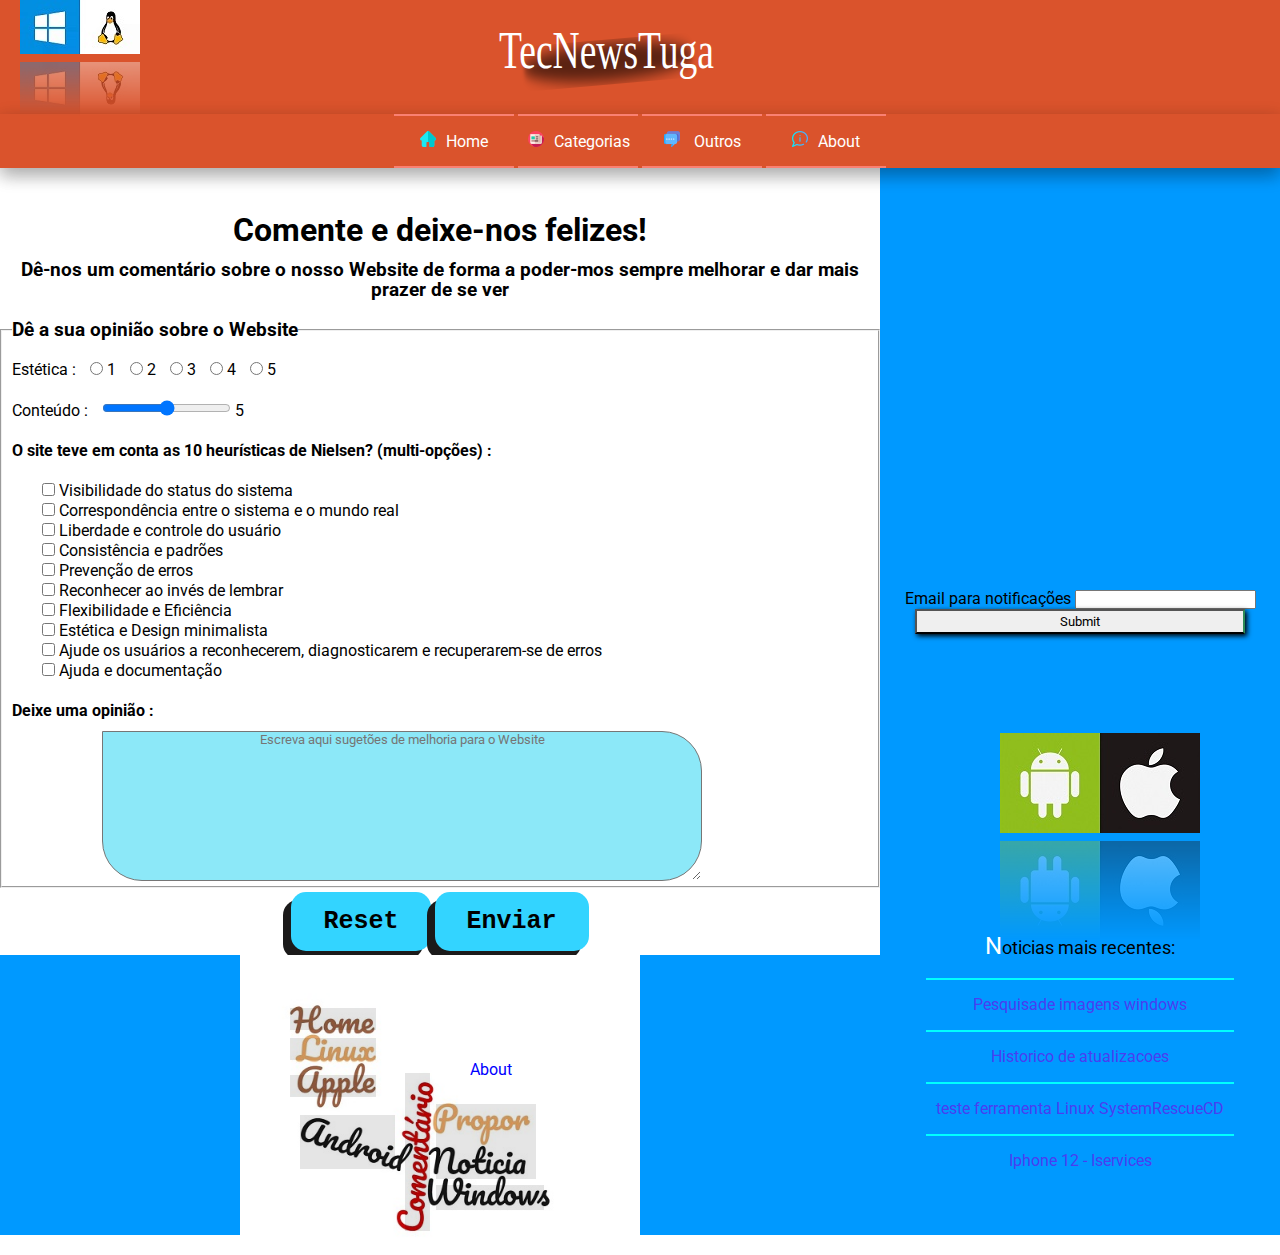
<file: paginas/comentario.html>
<!DOCTYPE html>
<html lang="pt">

<head>
    <meta charset="UTF-8">
    <title>Noticas Tec</title>
    <link rel="shortcut icon" type="image/x-icon" href="../imagens/icon.svg" />
    <link rel="stylesheet" href="../estilos.css">
    <meta name="description" content="Tec News">
    <meta name="keywords" content="HTML,Web,Noticias">
    <link href="https://fonts.googleapis.com/icon?family=Material+Icons" rel="stylesheet">
    <meta name="viewport" content="width=device-width,initial-scale=1.0">
    <link rel="preconnect" href="https://fonts.gstatic.com">
    <link href="https://fonts.googleapis.com/css2?family=Roboto:wght@100;500&display=swap" rel="stylesheet">
</head>

<body>

    <header>
        <figure class="header_animacao">
            <img src="../imagens/header_imagem.svg">
        </figure>

        <figure class="imagemDecorada">
            <img src="../imagens/imagemCool.jpg">
        </figure>

        <nav>
            <ul>
                <li><a href="../index.html" class="home">Home</a></li>
                <li>
                    <a href="#" class="categoria">Categorias </a>
                    <ul>
                        <li><a href="appleNews.html" class="apple">Apple</a></li>
                        <li><a href="linuxNews.html" class="linux">Linux</a></li>
                        <li><a href="androidNews.html" class="android">Android</a></li>
                        <li><a href="windowsNews.html" class="windows">Windows</a></li>
                    </ul>
                </li>
                <li>
                    <a href="#" class="others"> Outros </a>
                    <ul>
                        <li><a href="comentario.html" class="comments">Comentario</a></li>
                        <li><a href="adicionar.html" class="sugestNews">Noticia</a></li>
                    </ul>
                </li>
                <li><a href="about.html" class="about">About</a></li>
            </ul>
        </nav>
    </header>

    <main style="padding-top: 70px;">
        <section>
            <!-- Depois pensar em meter mais perguntas para uma avaliação melhor do site -->
            <!-- Estilizar melhor...Dedicar mais a isto -->
            <h1>Comente e deixe-nos felizes!</h1><br>
            <h3>Dê-nos um comentário sobre o nosso Website de forma a poder-mos sempre melhorar e dar mais prazer de se
                ver</h3><br>
            <form oninput="cont.value=parseInt(conteudo.value)" method="post" action="mailto:a21904341@alunos.ulht.pt"
                id="form1">
                <fieldset id="field_1">
                    <legend>
                        <h3>Dê a sua opinião sobre o Website</h3>
                    </legend>
                    <br>
                    <section class="Form_Estetica">
                        <label id="pright">Estética :</label>
                        <input type="radio" name="estetica" id="mtfeio">
                        <label for="mtfeio" id="pright">1</label>
                        <input type="radio" name="estetica" id="feio">
                        <label for="feio" id="pright">2</label>
                        <input type="radio" name="estetica" id="suf">
                        <label for="suf" id="pright">3</label>
                        <input type="radio" name="estetica" id="bom">
                        <label for="bom" id="pright">4</label>
                        <input type="radio" name="estetica" id="mtbom">
                        <label for="mtbom">5</label><br><br>
                    </section>
                    <label id="pright">Conteúdo :</label>
                    <input type="range" name="conteudo" min="0" max="10" required>
                    <output name="cont">5</output><br><br>
                    <h4>O site teve em conta as 10 heurísticas de Nielsen? (multi-opções) :
                    </h4><br>
                    <section id="regras">
                        <section>
                            <input type="checkbox" name="visi">
                            <label for="visi">Visibilidade do status do sistema</label><br>
                        </section>
                        <section>
                            <input type="checkbox" name="corr" id="amplitude">
                            <label for="corr">Correspondência entre o sistema e o mundo real</label><br>
                        </section>
                        <section>
                            <input type="checkbox" name="liberdade" id="logic">
                            <label for="liberdade">Liberdade e controle do usuário</label><br>
                        </section>
                        <section>
                            <input type="checkbox" name="consis" id="signf">
                            <label for="consis">Consistência e padrões</label><br>
                        </section>
                        <section>
                            <input type="checkbox" name="prevenction" id="origin">
                            <label for="prevenction">Prevenção de erros</label><br>
                        </section>
                        <section>
                            <input type="checkbox" name="recognize" id="origin">
                            <label for="recognize">Reconhecer ao invés de lembrar</label><br>
                        </section>
                        <section>
                            <input type="checkbox" name="efici" id="origin">
                            <label for="efici">Flexibilidade e Eficiência</label><br>
                        </section>
                        <section>
                            <input type="checkbox" name="est&design" id="origin">
                            <label for="est&design">Estética e Design minimalista</label><br>
                        </section>
                        <section>
                            <input type="checkbox" name="erros" id="origin">
                            <label for="erros">Ajude os usuários a reconhecerem, diagnosticarem e recuperarem-se de
                                erros</label><br>
                        </section>
                        <section>
                            <input type="checkbox" name="help" id="origin">
                            <label for="help">Ajuda e documentação</label><br><br>
                        </section>
                    </section>
                    <h4>Deixe uma opinião :</h4>
                    <section class="textArea_form1">
                        <textarea name="texto"
                            placeholder="Escreva aqui sugetões de melhoria para o Website"></textarea>
                    </section>
                </fieldset>
                <section class="botoes">
                    <input type="reset" value="Reset" class="button button2" form="form1">
                    <input type="submit" value="Enviar" class="button button2" form="form1">
                </section>
            </form>
        </section>
    </main>

    <aside>
        <iframe width="350" height="250" src="https://www.youtube.com/embed/hwnP6WSmGhA" title="YouTube video player"
            frameborder="0"
            allow="accelerometer; autoplay; clipboard-write; encrypted-media; gyroscope; picture-in-picture"
            allowfullscreen></iframe>

        <!-- formulario-->
        <form>
            <label>
                Email para notificações
                <input type="text">
            </label><br>
            <input id="botaoSubmit" type="submit">
        </form>
        <figure class="imagemDecorada2">
            <img src="../imagens/imagemCool2.jpg">
        </figure>
        <!-- Mais recentes-->
        <ul>
            <p>Noticias mais recentes:</p><br>
            <li> <a
                    href="https://pplware.sapo.pt/microsoft/windows/dica-pesquisar-por-imagens-no-windows-10-siga-estes-passos/">
                    Pesquisade imagens windows</a></li>
            <li> <a
                    href="https://pplware.sapo.pt/truques-dicas/dica-como-saber-o-historico-das-atualizacoes-do-windows-10-rapidamente/">
                    Historico de atualizacoes</a>
            </li>
            <li> <a href="https://pplware.sapo.pt/linux/systemrescuecd-8-0-o-linux-que-pode-salvar-o-windows/">teste
                    ferramenta Linux SystemRescueCD</a></li>
            <li> <a
                    href="https://pplware.sapo.pt/smartphones-tablets/procura-um-iphone-12-iservices-ja-vende-recondicionados/">
                    Iphone 12 - Iservices
                </a>
            </li>
        </ul>

        </ul>
        </ul>
    </aside>

    <footer>
        <!-- Word cloud-->
        <svg width="500" height="300">
            <image href="../imagens/wordcloud.jpg" width="100%" height="100%">
            </image>
            <!-- Outras Paginas-->
            <a href="index.html">
                <rect x="100" y="53" width="86" height="22" style="fill-opacity:0.1" />
            </a>
            <a href="../paginas/linuxNews.html">
                <rect x="100" y="83" width="86" height="22" style="fill-opacity:0.1" />
            </a>

            <a href="../paginas/appleNews.html">
                <rect x="100" y="120" width="86" height="22" style="fill-opacity:0.1" />
            </a>

            <a href="../paginas/androidNews.html">
                <rect x="110" y="160" width="95" height="54" style="fill-opacity:0.1" />
            </a>

            <a href="../paginas/comentario.html">
                <rect x="215" y="118" width="25" height="158" style="fill-opacity:0.1" />
            </a>

            <a href="../paginas/adicionar.html">
                <rect x="246" y="149" width="100" height="75" style="fill-opacity:0.1" />
            </a>

            <a href="../paginas/windowsNews.html">
                <rect x="246" y="230" width="108" height="25" style="fill-opacity:0.1" />
            </a>

            <a href="../paginas/about.html">
                <text x="280" y="120" fill="blue">About</text></a>
        </svg>
    </footer>
</body>

</html>
</file>
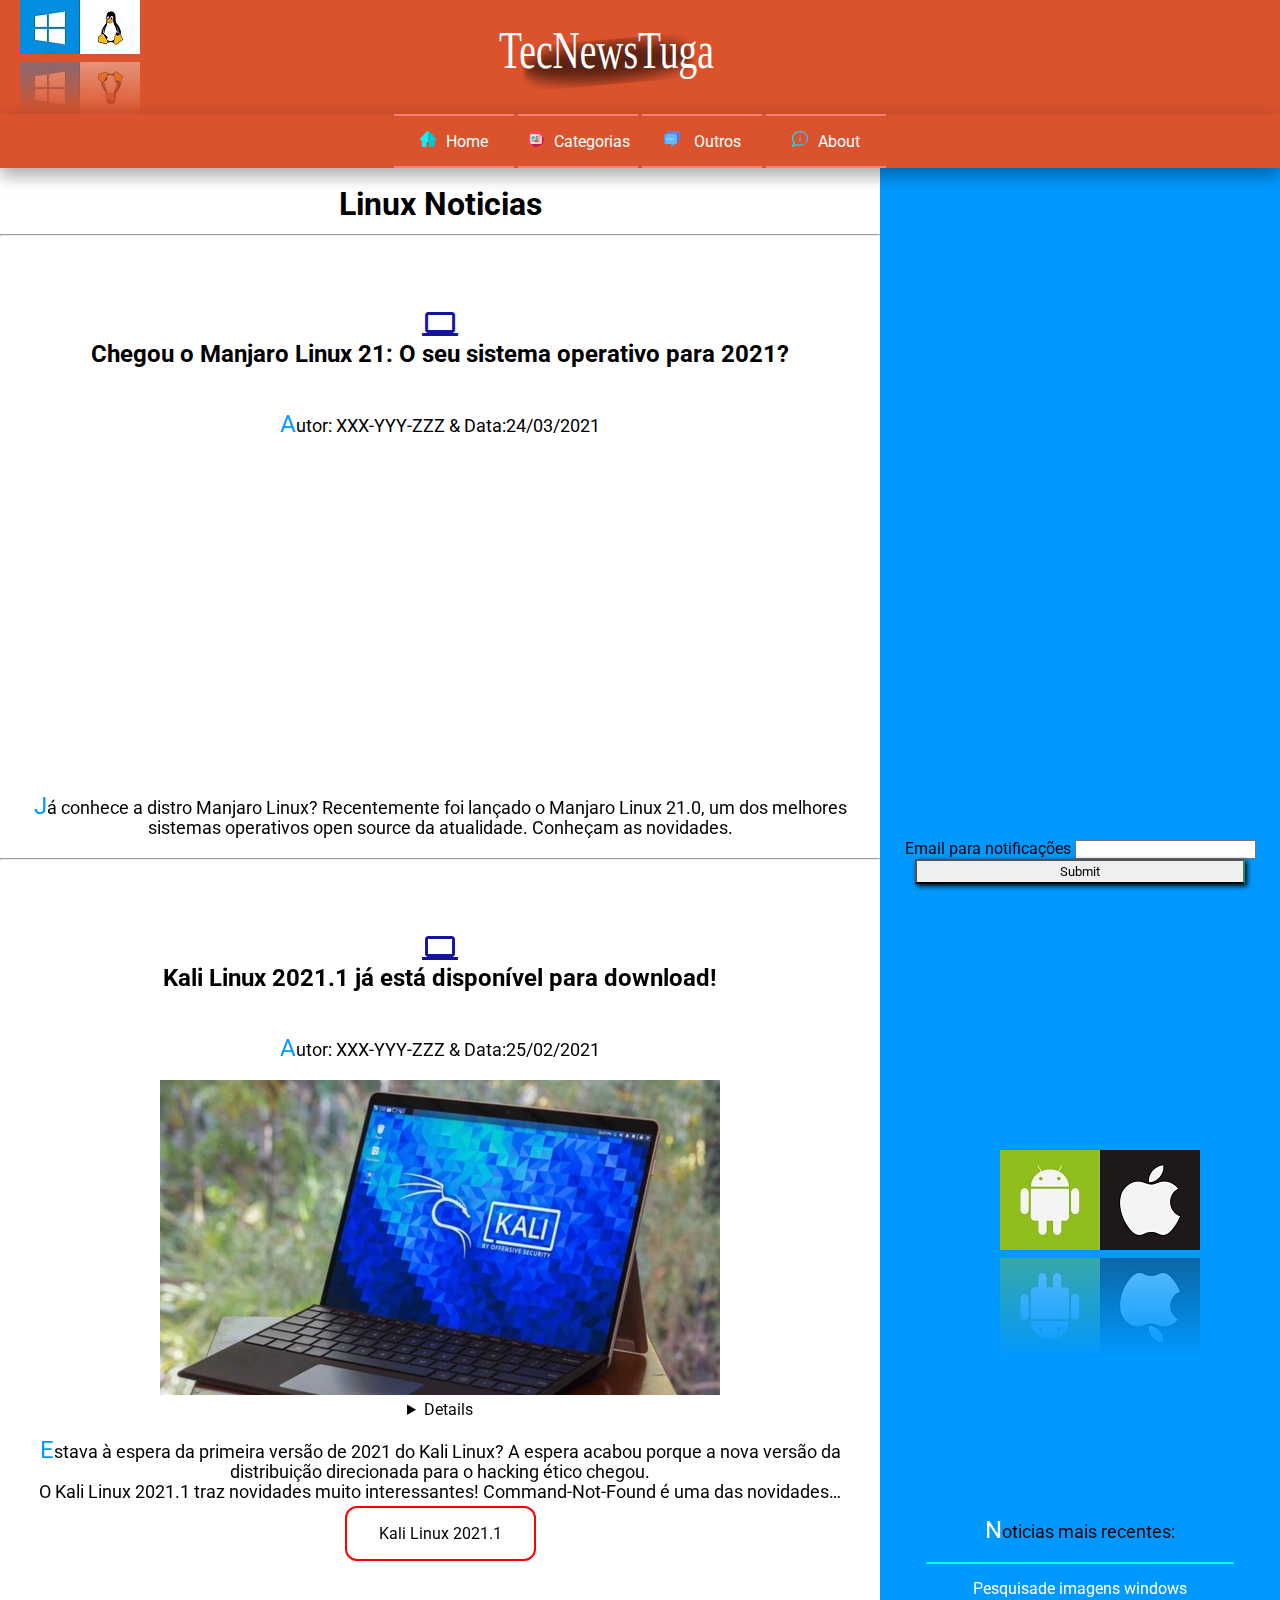
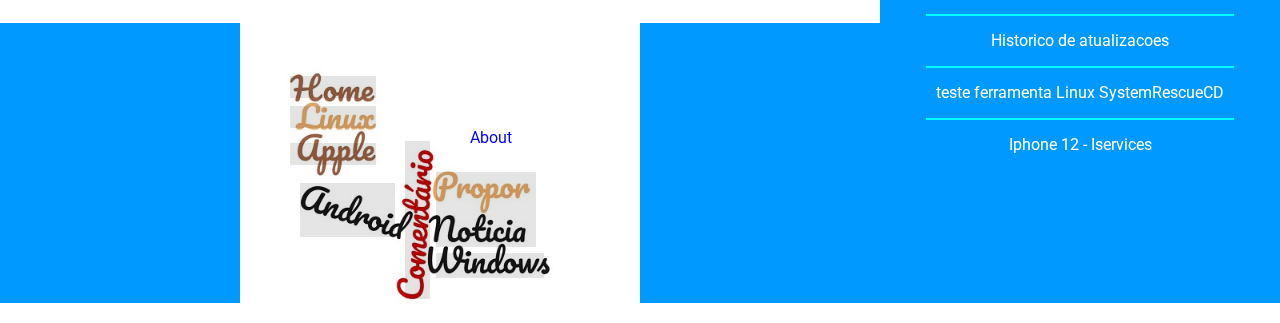
<file: paginas/linuxNews.html>
<!DOCTYPE html>
<html lang="pt">

<head>
    <meta charset="UTF-8">
    <title>Noticas Tec</title>
    <link rel="shortcut icon" type="image/x-icon" href="../imagens/icon.svg" />
    <link rel="stylesheet" href="../estilos.css">
    <meta name="description" content="Tec News">
    <meta name="keywords" content="HTML,Web,Noticias">
    <link href="https://fonts.googleapis.com/icon?family=Material+Icons" rel="stylesheet">
    <meta name="viewport" content="width=device-width,initial-scale=1.0">
    <link rel="preconnect" href="https://fonts.gstatic.com">
    <link href="https://fonts.googleapis.com/css2?family=Roboto:wght@100;500&display=swap" rel="stylesheet">

    <style>
        .download {
            background-color: white;
            /* Green */
            border: 2px solid red;
            color: black;
            padding: 16px 32px;
            text-align: center;
            font-size: 16px;
            margin: 4px 2px;
            transition-duration: 0.4s;
            cursor: pointer;
            border-radius: 12px;
        }

        .download:hover {
            background-color: red;
            box-shadow: 0 12px 16px 0 rgba(0, 0, 0, 0.24), 0 17px 50px 0 rgba(0, 0, 0, 0.19);
        }
    </style>
</head>

<body>

    <header>
        <figure class="header_animacao">
            <img src="../imagens/header_imagem.svg">
        </figure>

        <figure class="imagemDecorada">
            <img src="../imagens/imagemCool.jpg">
        </figure>

        <nav>
            <ul>
                <li><a href="../index.html" class="home">Home</a></li>
                <li>
                    <a href="#" class="categoria">Categorias </a>
                    <ul>
                        <li><a href="appleNews.html" class="apple">Apple</a></li>
                        <li><a href="linuxNews.html" class="linux">Linux</a></li>
                        <li><a href="androidNews.html" class="android">Android</a></li>
                        <li><a href="windowsNews.html" class="windows">Windows</a></li>
                    </ul>
                </li>
                <li>
                    <a href="#" class="others"> Outros </a>
                    <ul>
                        <li><a href="comentario.html" class="comments">Comentario</a></li>
                        <li><a href="adicionar.html" class="sugestNews">Noticia</a></li>
                    </ul>
                </li>
                <li><a href="about.html" class="about">About</a></li>
            </ul>
        </nav>
    </header>

    <main>
        <section>
            <h1>Linux Noticias</h1>
            <br>
            <hr>
            <br>
            <ul>
                <article>
                    <li>
                        <a
                            href="https://pplware.sapo.pt/linux/chegou-o-manjaro-linux-21-o-seu-sistema-operativo-para-2021/">
                            <h2>
                                <i class="material-icons" style="font-size:36px;color:rgb(22, 19, 163)">laptop</i><br>
                                Chegou o Manjaro Linux 21: O seu sistema operativo para 2021?
                            </h2>
                            <p>Autor: XXX-YYY-ZZZ & Data:24/03/2021</p>
                            <br>
                            <iframe width="560" height="315" src="https://www.youtube.com/embed/2P8czcstnh8"
                                title="YouTube video player" frameborder="0"
                                allow="accelerometer; autoplay; clipboard-write; encrypted-media; gyroscope; picture-in-picture"
                                allowfullscreen></iframe>
                            <br>
                            <br>
                            <p>Já conhece a distro Manjaro Linux?
                                Recentemente foi lançado o Manjaro Linux 21.0, um dos melhores sistemas
                                operativos open source da atualidade. Conheçam as novidades.<br>
                            </p>
                        </a>
                    </li>
                </article>
                <br>
                <hr>
                <br>
                <article>
                    <li>
                        <a
                            href="https://pplware.sapo.pt/linux/kali-linux-2021-1-ja-esta-disponivel-para-download-command-not-found/">
                            <h2>
                                <i class="material-icons" style="font-size:36px;color:rgb(22, 19, 163)">laptop</i><br>
                                Kali Linux 2021.1 já está disponível para download!
                            </h2>
                            <p>Autor: XXX-YYY-ZZZ & Data:25/02/2021</p>
                            <br>
                            <picture class="imagemDestaque">
                                <!--Alterar-->
                                <source srcset="../imagens/kali_phone.jpg" media="(max-width: 600px)">
                                <source srcset="../imagens/kali.jpg" media="(max-width: 1500px)">
                                <img src="../imagens/kali.jpg">
                            </picture>
                            <details>
                                <figcaption>
                                    <a href="https://pplware.sapo.pt/wp-content/uploads/2020/11/kali_00-720x395.jpg">
                                        imagem(referencia)
                                    </a>
                                </figcaption>
                            </details>
                            <br>
                            <p>Estava à espera da primeira versão de 2021 do Kali Linux? A espera acabou
                                porque a nova versão da distribuição direcionada para o hacking ético chegou.<br>

                                O Kali Linux 2021.1 traz novidades muito interessantes!
                                Command-Not-Found é uma das novidades…<br>
                            </p>

                            <a href="https://www.kali.org/downloads/">
                                <button class="download">
                                    Kali Linux 2021.1
                                </button>
                            </a>

                        </a>
                    </li>
                    <br>
                </article>
            </ul>
        </section>
        <br>
        <br>
    </main>

    <aside>
        <iframe width="350" height="250" src="https://www.youtube.com/embed/hwnP6WSmGhA" title="YouTube video player"
            frameborder="0"
            allow="accelerometer; autoplay; clipboard-write; encrypted-media; gyroscope; picture-in-picture"
            allowfullscreen></iframe>

        <!-- formulario-->
        <form>
            <label>
                Email para notificações
                <input type="text">
            </label><br>
            <input id="botaoSubmit" type="submit">
        </form>

        <figure class="imagemDecorada2">
            <img src="../imagens/imagemCool2.jpg">
        </figure>
        <!-- Mais recentes-->
        <ul>
            <p>Noticias mais recentes:</p><br>
            <li> <a style="color:white"
                    href="https://pplware.sapo.pt/microsoft/windows/dica-pesquisar-por-imagens-no-windows-10-siga-estes-passos/">
                    Pesquisade imagens windows</a></li>
            <li> <a style="color:white"
                    href="https://pplware.sapo.pt/truques-dicas/dica-como-saber-o-historico-das-atualizacoes-do-windows-10-rapidamente/">
                    Historico de atualizacoes</a>
            </li>
            <li> <a style="color:white"
                    href="https://pplware.sapo.pt/linux/systemrescuecd-8-0-o-linux-que-pode-salvar-o-windows/">teste
                    ferramenta Linux SystemRescueCD</a></li>
            <li> <a style="color:white"
                    href="https://pplware.sapo.pt/smartphones-tablets/procura-um-iphone-12-iservices-ja-vende-recondicionados/">
                    Iphone 12 - Iservices
                </a>
            </li>
        </ul>
    </aside>

    <footer>
        <!-- Word cloud-->
        <svg width="500" height="300">
            <image href="../imagens/wordcloud.jpg" width="100%" height="100%">
            </image>
            <!-- Outras Paginas-->
            <a href="index.html">
                <rect x="100" y="53" width="86" height="22" style="fill-opacity:0.1" />
            </a>
            <a href="../paginas/linuxNews.html">
                <rect x="100" y="83" width="86" height="22" style="fill-opacity:0.1" />
            </a>

            <a href="../paginas/appleNews.html">
                <rect x="100" y="120" width="86" height="22" style="fill-opacity:0.1" />
            </a>

            <a href="../paginas/androidNews.html">
                <rect x="110" y="160" width="95" height="54" style="fill-opacity:0.1" />
            </a>

            <a href="../paginas/comentario.html">
                <rect x="215" y="118" width="25" height="158" style="fill-opacity:0.1" />
            </a>

            <a href="../paginas/adicionar.html">
                <rect x="246" y="149" width="100" height="75" style="fill-opacity:0.1" />
            </a>

            <a href="../paginas/windowsNews.html">
                <rect x="246" y="230" width="108" height="25" style="fill-opacity:0.1" />
            </a>

            <a href="../paginas/about.html">
                <text x="280" y="120" fill="blue">About</text></a>
        </svg>
    </footer>
</body>

</html>
</file>
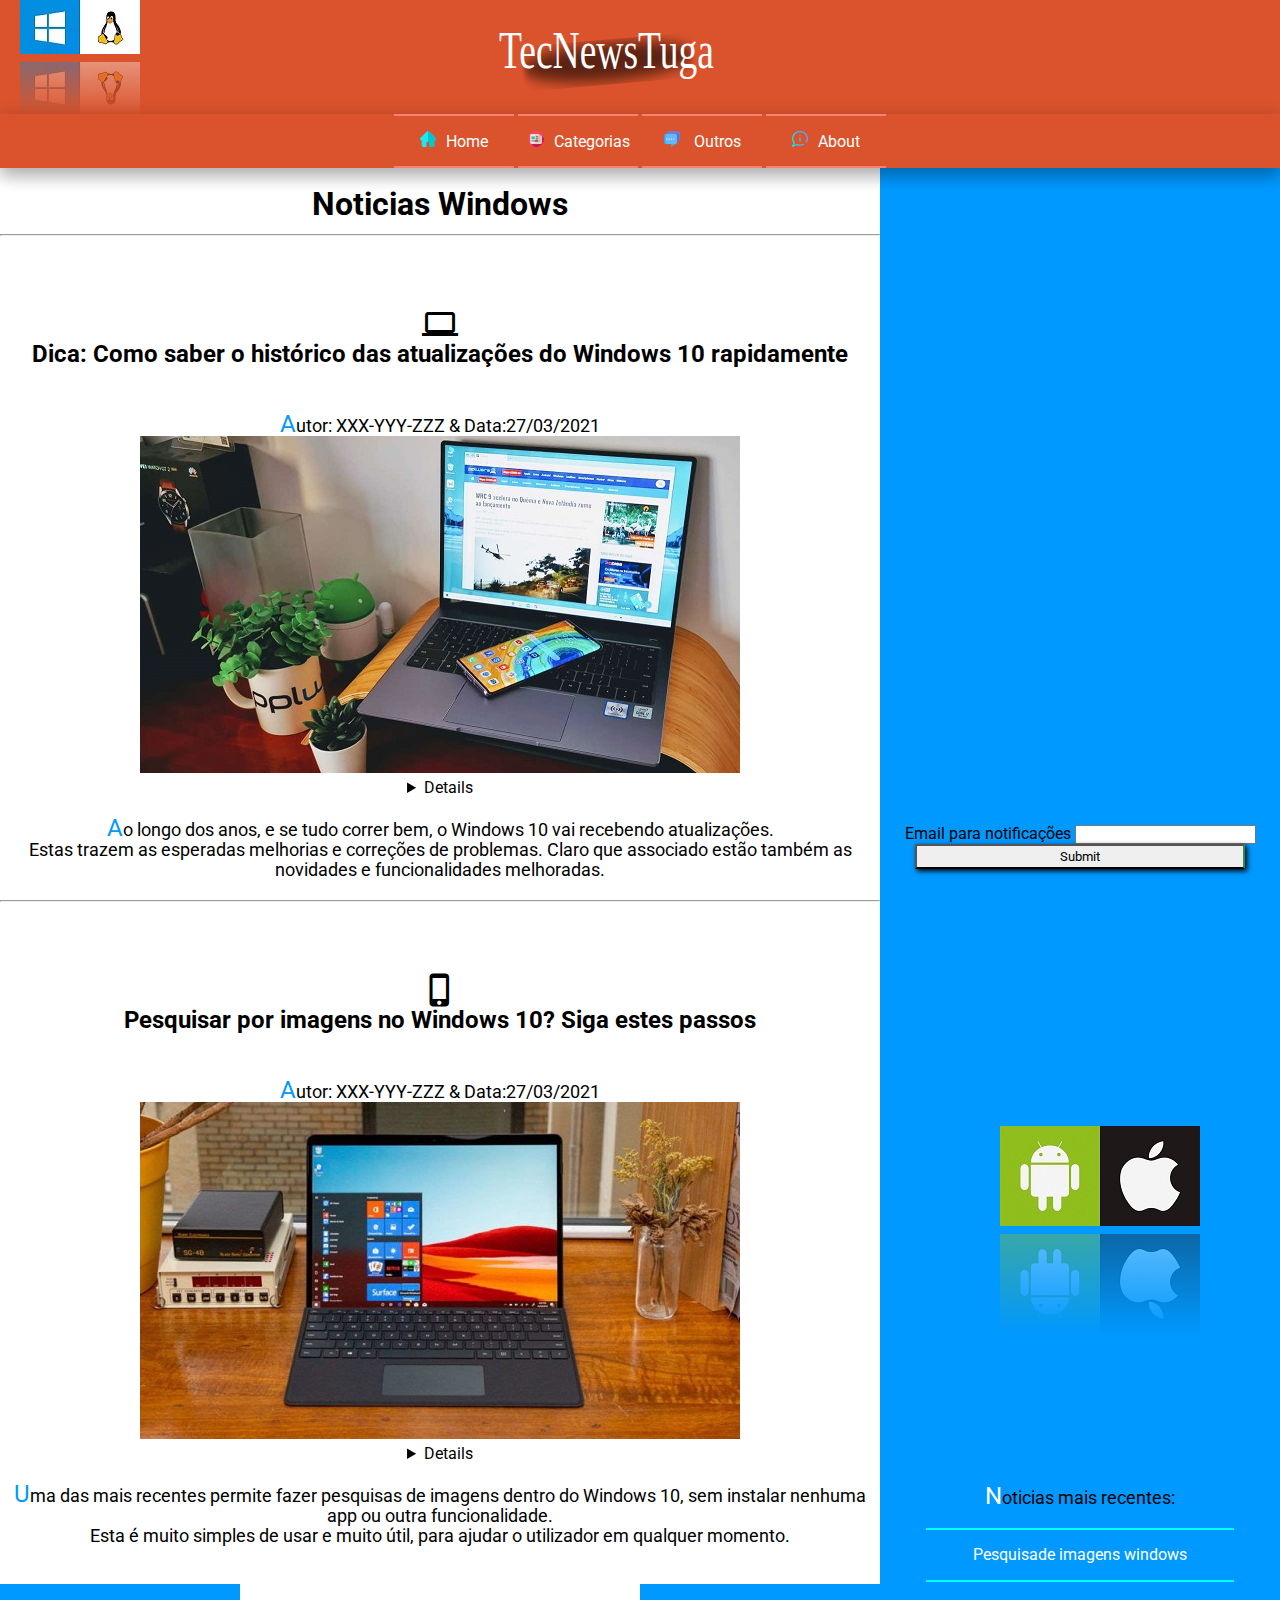
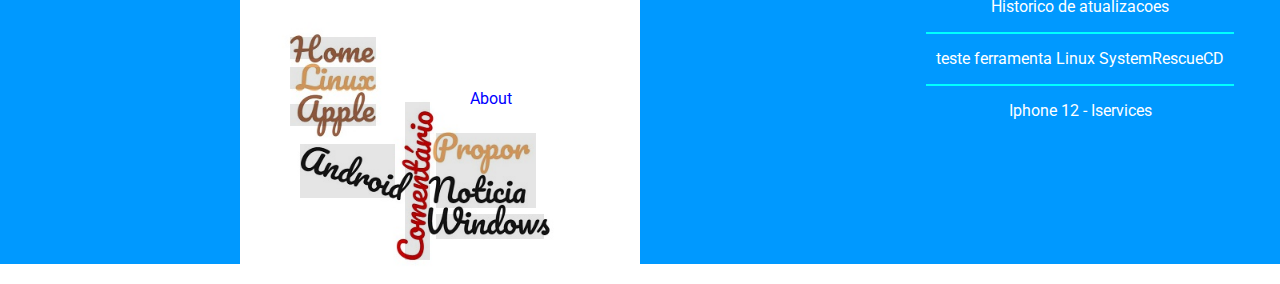
<file: paginas/windowsNews.html>
<!DOCTYPE html>
<html lang="pt">

<head>
    <meta charset="UTF-8">
    <title>Noticas Tec</title>
    <link rel="shortcut icon" type="image/x-icon" href="../imagens/icon.svg" />
    <link rel="stylesheet" href="../estilos.css">
    <meta name="description" content="Tec News">
    <meta name="keywords" content="HTML,Web,Noticias">
    <link href="https://fonts.googleapis.com/icon?family=Material+Icons" rel="stylesheet">
    <meta name="viewport" content="width=device-width,initial-scale=1.0">
    <link rel="preconnect" href="https://fonts.gstatic.com">
    <link rel="stylesheet" href="https://fonts.googleapis.com/icon?family=Material+Icons">
    <link href="https://fonts.googleapis.com/css2?family=Roboto:wght@100;500&display=swap" rel="stylesheet">

    <style>
        aside ul {
            list-style-type: none;
            line-height: 20px;
        }

        aside ul a {
            display: inline-block;
            padding: 15px 10px;
            width: 100%;
            text-decoration: none;
            white-space: nowrap;
            color: rgb(74, 62, 241);
            border-top: aqua 2px solid;
        }

        aside ul a:hover {
            background-color: #69c;
        }
    </style>

</head>

<body>

    <header>
        <figure class="header_animacao">
            <img src="../imagens/header_imagem.svg">
        </figure>

        <figure class="imagemDecorada">
            <img src="../imagens/imagemCool.jpg">
        </figure>
        <nav>
            <ul>
                <li><a href="../index.html" class="home">Home</a></li>
                <li>
                    <a href="#" class="categoria">Categorias </a>
                    <ul>
                        <li><a href="appleNews.html" class="apple">Apple</a></li>
                        <li><a href="linuxNews.html" class="linux">Linux</a></li>
                        <li><a href="androidNews.html" class="android">Android</a></li>
                        <li><a href="windowsNews.html" class="windows">Windows</a></li>
                    </ul>
                </li>
                <li>
                    <a href="#" class="others"> Outros </a>
                    <ul>
                        <li><a href="comentario.html" class="comments">Comentario</a></li>
                        <li><a href="adicionar.html" class="sugestNews">Noticia</a></li>
                    </ul>
                </li>
                <li><a href="about.html" class="about">About</a></li>
            </ul>
        </nav>
    </header>

    <main>
        <section>
            <h1>Noticias Windows</h1>
            <br>
            <hr>
            <br>
            <ul>
                <article>
                    <li>
                        <a
                            href="https://pplware.sapo.pt/truques-dicas/dica-como-saber-o-historico-das-atualizacoes-do-windows-10-rapidamente/">
                            <h2>
                                <i class="material-icons" style="font-size:36px">laptop</i><br>
                                Dica: Como saber o histórico das atualizações do Windows 10 rapidamente
                            </h2>
                            <p>Autor: XXX-YYY-ZZZ & Data:27/03/2021</p>
                            <picture class="imagemDestaque">
                                <source srcset="../imagens/windows_imagem_phone.jpg" media="(max-width: 600px)">
                                <source srcset="../imagens/windows_imagem1.jpg" media="(max-width: 1500px)">
                                <img src="../imagens/windows_imagem1.jpg">
                            </picture>
                            <details>
                                <figcaption>
                                    <a
                                        href="https://pplware.sapo.pt/wp-content/uploads/2020/11/pplware_windows_10_huawei_mate_x_pro_1.jpg">
                                        imagem(referencia)
                                    </a>
                                </figcaption>
                            </details>
                            <br>
                            <p>
                                Ao longo dos anos, e se tudo correr bem, o Windows 10 vai recebendo atualizações.
                                <br> Estas
                                trazem as esperadas melhorias e correções de problemas. Claro que associado estão também
                                as
                                novidades e funcionalidades melhoradas.
                            </p>
                        </a>
                    </li>
                </article>
                <br>
                <hr>
                <br>

                <article>
                    <li>
                        <a
                            href="https://pplware.sapo.pt/microsoft/windows/dica-pesquisar-por-imagens-no-windows-10-siga-estes-passos/">
                            <h2>
                                <i class="material-icons" style="font-size:36px">phone_iphone</i><br>
                                Pesquisar por imagens no Windows 10? Siga estes passos
                            </h2>
                            <p>Autor: XXX-YYY-ZZZ & Data:27/03/2021</p>
                            <picture class="imagemDestaque">
                                <source srcset="../imagens/surface_img_phone.jpg" media="(max-width: 600px)">
                                <source srcset="../imagens/surface_imagem.jpg" media="(max-width: 1500px)">
                                <img src="../imagens/surface_imagem.jpg">
                            </picture>
                            <details>
                                <figcaption>
                                    <a
                                        href="https://pplware.sapo.pt/wp-content/uploads/2020/12/surface_windows_10_arm_1-768x432.jpg">
                                        imagem(referencia)
                                    </a>
                                </figcaption>
                            </details>
                            <br>
                            <p>
                                Uma das mais recentes permite fazer pesquisas de imagens dentro do Windows 10, sem
                                instalar
                                nenhuma app ou outra funcionalidade.<br> Esta é muito simples de usar e muito útil, para
                                ajudar
                                o utilizador em qualquer momento.
                            </p>
                        </a>
                    </li>
                </article>
            </ul>
        </section>
        <br>
        <br>
    </main>

    <aside>
        <iframe width="350" height="250" src="https://www.youtube.com/embed/hwnP6WSmGhA" title="YouTube video player"
            frameborder="0"
            allow="accelerometer; autoplay; clipboard-write; encrypted-media; gyroscope; picture-in-picture"
            allowfullscreen></iframe>

        <!-- formulario-->
        <form>
            <label>
                Email para notificações
                <input type="text">
            </label><br>
            <input id="botaoSubmit" type="submit">
        </form>

        <figure class="imagemDecorada2">
            <img src="../imagens/imagemCool2.jpg">
        </figure>

        <!-- Mais recentes-->
        <ul>
            <p>Noticias mais recentes:</p><br>
            <li> <a style="color:white"
                    href="https://pplware.sapo.pt/microsoft/windows/dica-pesquisar-por-imagens-no-windows-10-siga-estes-passos/">
                    Pesquisade imagens windows</a></li>
            <li> <a style="color:white"
                    href="https://pplware.sapo.pt/truques-dicas/dica-como-saber-o-historico-das-atualizacoes-do-windows-10-rapidamente/">
                    Historico de atualizacoes</a>
            </li>
            <li> <a style="color:white"
                    href="https://pplware.sapo.pt/linux/systemrescuecd-8-0-o-linux-que-pode-salvar-o-windows/">teste
                    ferramenta Linux SystemRescueCD</a></li>
            <li> <a style="color:white"
                    href="https://pplware.sapo.pt/smartphones-tablets/procura-um-iphone-12-iservices-ja-vende-recondicionados/">
                    Iphone 12 - Iservices
                </a>
            </li>
        </ul>
    </aside>

    <footer>
        <!-- Word cloud-->
        <svg width="500" height="300">
            <image href="../imagens/wordcloud.jpg" width="100%" height="100%">
            </image>
            <!-- Outras Paginas-->
            <a href="index.html">
                <rect x="100" y="53" width="86" height="22" style="fill-opacity:0.1" />
            </a>
            <a href="../paginas/linuxNews.html">
                <rect x="100" y="83" width="86" height="22" style="fill-opacity:0.1" />
            </a>

            <a href="../paginas/appleNews.html">
                <rect x="100" y="120" width="86" height="22" style="fill-opacity:0.1" />
            </a>

            <a href="../paginas/androidNews.html">
                <rect x="110" y="160" width="95" height="54" style="fill-opacity:0.1" />
            </a>

            <a href="../paginas/comentario.html">
                <rect x="215" y="118" width="25" height="158" style="fill-opacity:0.1" />
            </a>

            <a href="../paginas/adicionar.html">
                <rect x="246" y="149" width="100" height="75" style="fill-opacity:0.1" />
            </a>

            <a href="../paginas/windowsNews.html">
                <rect x="246" y="230" width="108" height="25" style="fill-opacity:0.1" />
            </a>

            <a href="../paginas/about.html">
                <text x="280" y="120" fill="blue">About</text></a>
        </svg>
    </footer>
</body>

</html>
</file>
<file: estilos.css>
* {
  box-sizing: border-box;
  padding: 0;
  margin: 0;
  font-family: "Roboto", sans-serif;
}

@keyframes header_anim {
  25% {
    background-color: #da532c;
    opacity: 0.9;
  }

  50% {
    background-image: linear-gradient(to left, black, #da532c);
    opacity: 0.5;
  }

  75% {
    opacity: 0.2;
  }

  100% {
    opacity: 1;
  }
}

.header_animacao {
  animation-name: header_anim;
  animation-duration: 5s;
}

#pright {
  padding-right: 10px;
}

::placeholder {
  text-align: center;
}

.button {
  background-color: #33d4ff;
  border: none;
  color: white;
  padding: 15px 32px;
  text-align: center;
  text-decoration: none;
  display: inline-block;
  font-size: 25px;
  font-family: "Courier New", Courier, monospace;
  color: black;
  font-weight: bold;
  margin: 4px 2px;
  cursor: pointer;
  transition-duration: 0.4s;
  border: none;
  border-radius: 15px;
  box-shadow: -8px 8px rgb(27, 26, 26);
}

.button2:hover {
  box-shadow: 0 12px 16px 0 rgba(0, 0, 0, 0.24),
    0 17px 50px 0 rgba(0, 0, 0, 0.19);
}

#regras {
  padding-left: 30px;
  display: flex;
  flex-direction: column;
  justify-content: space-around;
}

.home::before {
  content: url(/imagens/home.png);
  padding-right: 10px;
}

.categoria::before {
  content: url(/imagens/newspaper.png);
  padding-right: 10px;
}

.apple::before {
  content: url(/imagens/apple.png);
  padding-right: 10px;
}

.windows::before {
  content: url(/imagens/windows.png);
  padding-right: 10px;
}

.android::before {
  content: url(/imagens/android.png);
  padding-right: 10px;
}

.linux::before {
  content: url(/imagens/linux.png);
  padding-right: 10px;
}

.others::before {
  content: url(/imagens/comments.png);
  padding-right: 10px;
}

.comments::before {
  content: url(/imagens/comments.png);
  padding-right: 10px;
}

.sugestNews::before {
  content: url(/imagens/newspaper.png);
  padding-right: 10px;
}

.about::before {
  content: url(/imagens/info.png);
  padding-right: 10px;
}

p {
  font-size: 18px;
}

p:hover {
  font-size: 20px;
}

h2 {
  padding: 50px 20px;
  justify-content: center;
}

h2:hover {
  border-left: red 2px solid;
  border-right: red 2px solid;
}

header {
  grid-area: header;
  display: flex;
  flex-direction: column;
  align-items: stretch;
  background-color: #da532c;
  position: fixed;
  width: 100%;
  text-align: center;
}

nav {
  grid-area: nav;
  background-color: #da532c;
  box-shadow: 0 8px 16px 0 rgba(0, 0, 0, 0.2), 0 6px 20px 0 rgba(0, 0, 0, 0.19);
}

main {
  grid-area: main;
  grid-column: 1 / span 2;
  background-color: rgb(255, 255, 255);
  text-align: center;
  background-color: white;
  padding-top: 5%;
}
aside {
  grid-area: aside;
  padding-top: 10%;
  display: flex;
  flex-direction: column;
  justify-content: space-around;
  align-items: center;
  background-color: #0099ff;
  width: 400px;
  text-align: center;
}

footer {
  background-color: #0099ff;
  grid-area: footer;
  display: flex;
  justify-content: center;
  height: 280px;
}

/* PARA PC */
@media (min-width: 601px) {
  body {
    display: grid;
    width: 100%;
    height: 100%;
    grid-template-rows: 150px 5fr 280px;
    grid-template-columns: 1fr 1fr;
    grid-template-areas:
      "header header header"
      "main main aside"
      "footer footer aside";
  }

  #form_textArea_1 {
    padding-left: 123px;
    padding-top: 10px;
  }
  /* noticias */

  #form1 {
    text-align: left;
  }

  textarea {
    width: 600px;
    height: 150px;
    background-color: rgb(140, 232, 248);
    border-top-right-radius: 40px;
    border-bottom-left-radius: 40px;
    border-bottom-right-radius: 40px;
  }

  .textArea_form1 {
    padding-top: 10px;
    padding-left: 90px;
  }

  .botoes {
    display: flex;
    flex-direction: row;
    justify-content: center;
  }

  #field_1 {
    padding-left: 10px;
  }

  main ul {
    list-style-type: none;
  }

  section {
    /*border-bottom: rgb(175, 4, 4) 1px solid;*/
    line-height: 20px;
  }

  main section ul li a {
    text-decoration: none;
  }

  main ul li a:link {
    color: #000000;
  }

  main ul li a:visited {
    color: #0099ff;
  }

  main ul li h2:hover {
    color: #000000;
    animation-name: example;
    animation-duration: 2s;
    animation-iteration-count: infinite;
  }

  .imagemDecorada {
    position: absolute;
    top: 0px;
    left: 20px;
    -webkit-box-reflect: below 0px
      linear-gradient(to bottom, rgba(0, 0, 0, 0), rgba(0, 0, 0, 0.4));
  }

  .imagemDecorada2 {
    position: relative;
    top: 0px;
    left: 20px;
    -webkit-box-reflect: below 0px
      linear-gradient(to bottom, rgba(0, 0, 0, 0), rgba(0, 0, 0, 0.4));
  }

  p::first-letter {
    font-size: 24px;
    color: #0099ff;
  }

  aside p::first-letter {
    font-size: 24px;
    color: white;
  }

  aside ul {
    list-style-type: none;
    line-height: 20px;
  }

  aside ul a {
    display: inline-block;
    padding: 15px 10px;
    width: 100%;
    text-decoration: none;
    white-space: nowrap;
    color: rgb(74, 62, 241);
    border-top: aqua 2px solid;
  }

  aside ul a:hover {
    background-color: #69c;
  }

  [class="imagemDestaque"] {
    border: 50%;
    box-shadow: 14px 14px 14px rgb(255, 255, 255);
    transform: rotateX(150deg);
    border-radius: 25px;
  }

  #botaoSubmit {
    width: 330px;
    height: 25px;
    border-right: seagreen 2px solid;
    box-shadow: 2px 2px 5px black;
  }

  .imagemDestaque:hover {
    opacity: 0.5;
    border-radius: 134%;
  }

  @keyframes example {
    25% {
      font-size: 20px;
      justify-content: stretch;
    }
    100% {
      font-size: 20px;
      justify-content: stretch;
    }
  }

  main ul li a:active {
    color: #ff0000;
  }

  nav ul {
    list-style-type: none;
    margin: 0;
    padding: 0;
  }

  nav > ul > li ul {
    display: none;
  }
  nav ul li {
    display: inline;
    position: relative;
  }
  nav a {
    display: inline-block;
    padding: 15px 10px;
    width: 120px;
    text-decoration: none;
    white-space: nowrap;
    color: white;
    border-top: solid salmon 2px;
    border-bottom: solid salmon 2px;
  }

  nav a:hover {
    background-color: #69c;
  }

  nav > ul li:hover > ul {
    display: flex;
    justify-content: space-around;
    flex-direction: column-reverse;
    position: absolute;
    top: calc(1em + 5px);
    left: 0;
    background-color: #1d1d1d;
  }

  .figura {
    transition: transform 0.2s;
  }

  .figura:hover {
    transform: scale(1.5);
  }

  table {
    color: white;
  }

  table thead {
    background-color: #da532c;
    background-image: linear-gradient(to right, rgb(255, 0, 0), brown);
  }

  table tbody {
    background-image: linear-gradient(
      to right,
      rgb(7, 158, 196),
      rgb(35, 91, 196)
    );
  }

  table th,
  td {
    border: 1px solid burlywood;
    padding: 10px 19px;
  }

  .layout {
    display: flex;
    flex-direction: row-reverse;
    justify-content: center;
  }

  .div1 {
    display: flex;
    justify-content: center;
  }
  .div3 {
    padding: 60px 60px;
  }
}

/* Para Mobile */
@media (max-width: 600px) {
  header {
    grid-area: header;
    display: flex;
    flex-direction: column;
    align-items: stretch;
    background-color: #da532c;
    position: fixed;
    width: 100%;
  }

  nav {
    grid-area: nav;
    background-color: #da532c;
  }

  main {
    grid-area: main;
    background-color: rgb(255, 255, 255);
    padding-top: 350px;
    width: 100%;
  }
  aside {
    grid-area: aside;
    justify-content: center;
    background-color: #da532c;
    width: 100%;
  }

  iframe {
    width: 100%;
    padding: 10px 10px;
  }
  footer {
    grid-area: footer;
    width: 100%;
  }
  body {
    display: grid;
    width: 100vw;
    height: 100vh;
    grid-template-columns: 100%;
    grid-template-rows: 1fr 1fr 1fr 1fr 1fr;
    grid-template-areas:
      "header"
      "nav"
      "main"
      "aside"
      "footer";
    font-size: 5vw;
    color: rgba(44, 43, 43, 0.986);
  }
  nav ul {
    list-style-type: none;
    margin: 0;
    padding: 0;
  }

  #form1 fieldset {
    display: flex;
    flex-direction: column;
    justify-content: space-between;
    width: 100%;
    height: 100%;
  }

  #field_1 {
    width: 100%;
    padding-left: 9px;
  }

  #regras {
    display: flex;
    flex-direction: column;
    justify-content: space-around;
    align-self: stretch;
    padding-top: 10px;
    font-size: medium;
  }

  textarea {
    width: 100%;
    height: 150px;
    background-color: rgb(140, 232, 248);
  }

  .paddForm {
    padding-top: 180px;
  }

  .botoes {
    display: flex;
    flex-direction: column;
    width: 100%;
  }

  main ul li a:link {
    color: #8f0e0e;
  }

  main ul li a:visited {
    color: #0b646449;
  }

  main ul li a:hover {
    color: #000000;
    animation-name: example;
    animation-duration: 2s;
    animation-iteration-count: infinite;
  }

  main ul li a:active {
    color: #ff0000;
  }

  nav ul {
    display: flex;
    flex-direction: row;
    padding: 15px 15px;
    list-style-type: none;
    margin: 0;
    padding: 0;
  }

  nav > ul > li ul {
    display: none;
  }
  nav ul li {
    display: inline;
    position: relative;
  }
  nav a {
    display: flex;
    flex-direction: column;
    padding: 15px 15px;
    width: 100%;
    text-decoration: none;
    white-space: nowrap;
    color: white;
    border-top: solid salmon 2px;
    border-bottom: solid salmon 2px;
  }

  nav a:hover {
    background-color: #69c;
  }

  nav > ul li:hover > ul {
    display: flex;
    justify-content: space-around;
    flex-direction: column-reverse;
    position: absolute;
    top: calc(1em + 55px);
    left: 0;
    background-color: #1d1d1d;
  }

  aside p::first-letter {
    font-size: 24px;
    color: white;
  }

  aside ul {
    list-style-type: none;
    line-height: 20px;
  }

  aside ul a {
    display: inline-block;
    padding: 15px 10px;
    width: 100%;
    text-decoration: none;
    white-space: nowrap;
    color: rgb(74, 62, 241);
    border-top: aqua 2px solid;
  }

  .space {
    padding-top: 10%;
  }

  table {
    color: white;
  }

  table thead {
    background-color: #da532c;
    background-image: linear-gradient(to right, rgb(255, 0, 0), brown);
  }

  table tbody {
    background-image: linear-gradient(
      to right,
      rgb(7, 158, 196),
      rgb(35, 91, 196)
    );
  }

  table th,
  td {
    border: 1px solid burlywood;
    padding: 10px 19px;
  }

  .figura {
    width: 100%;
  }

  .aboutFront {
    display: flex;
    flex-direction: column;
    color: black;
    justify-content: space-between;
    align-self: stretch;
    stroke-width: 4ex;
    lighting-color: blue;
  }

  .Form_Estetica {
    display: flex;
    flex-direction: row;
    stroke-opacity: 2px green solid;
    justify-content: space-between;
  }
}
</file>
